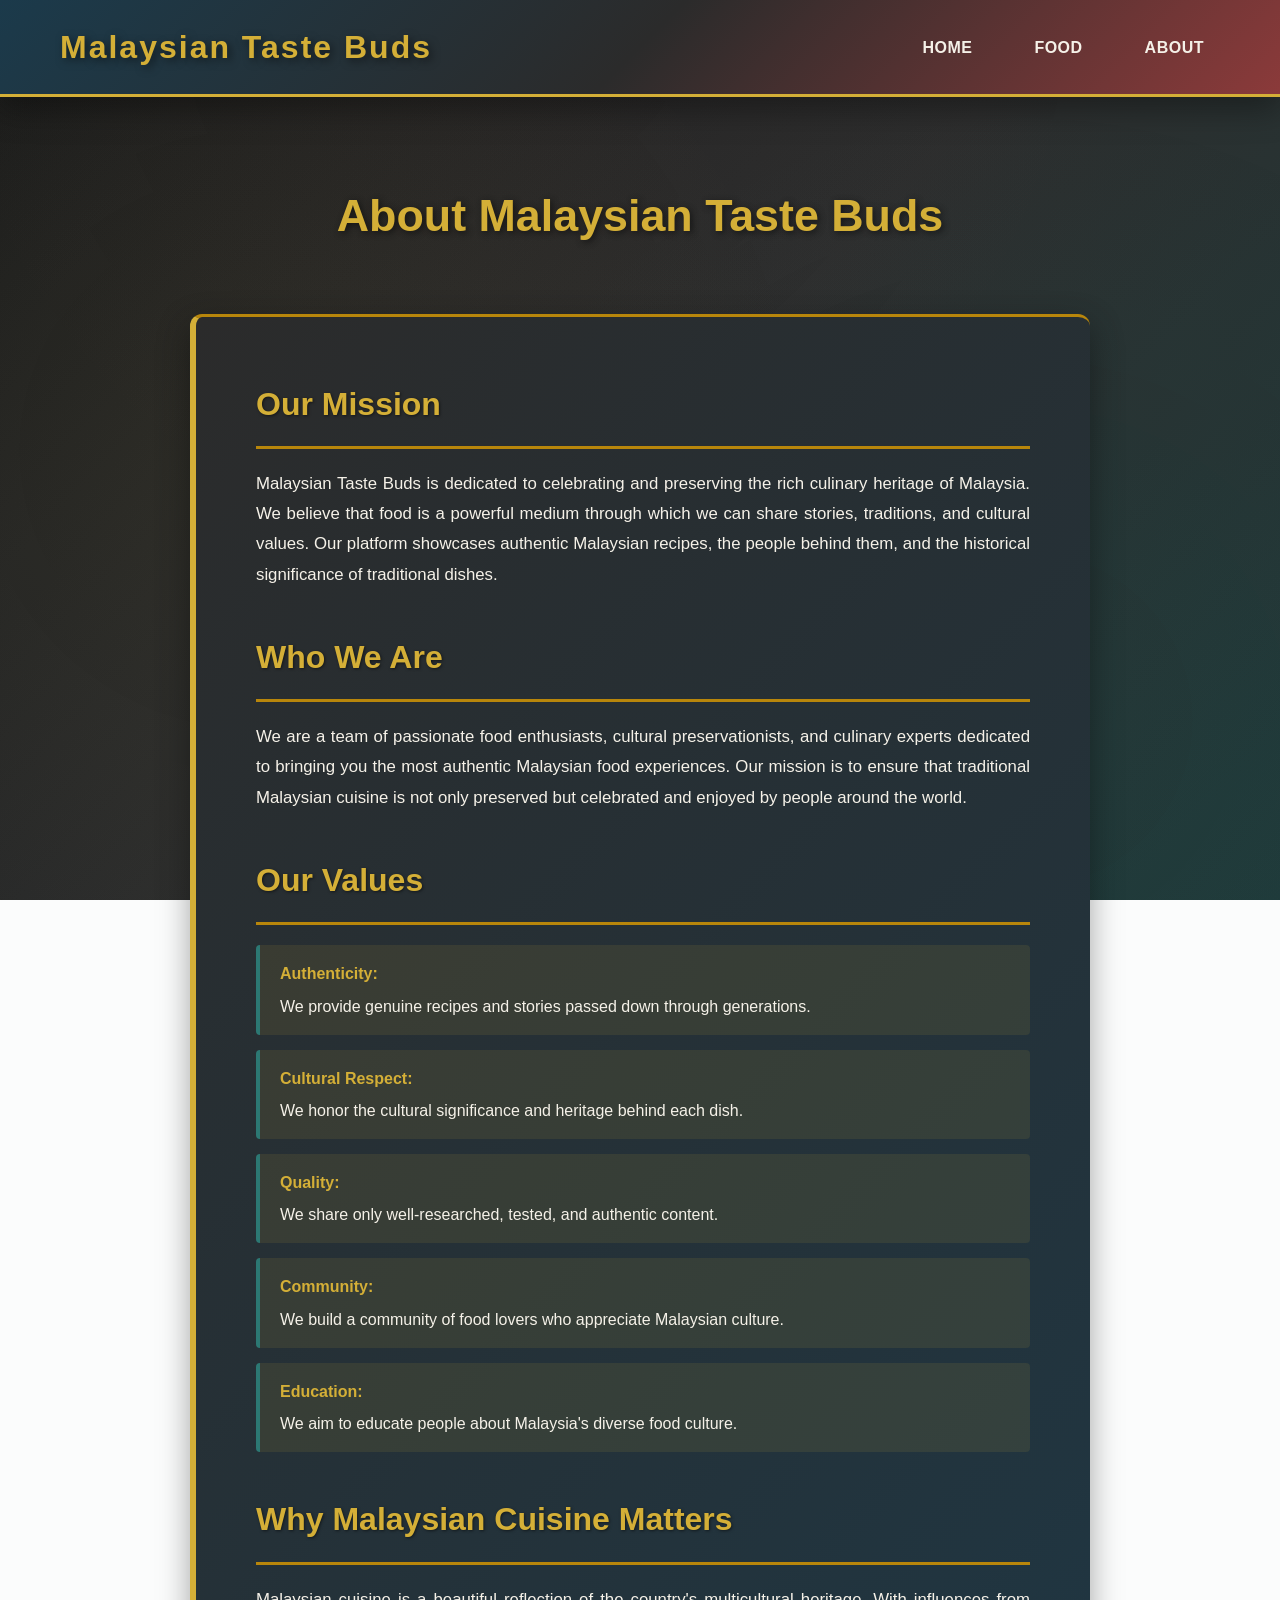
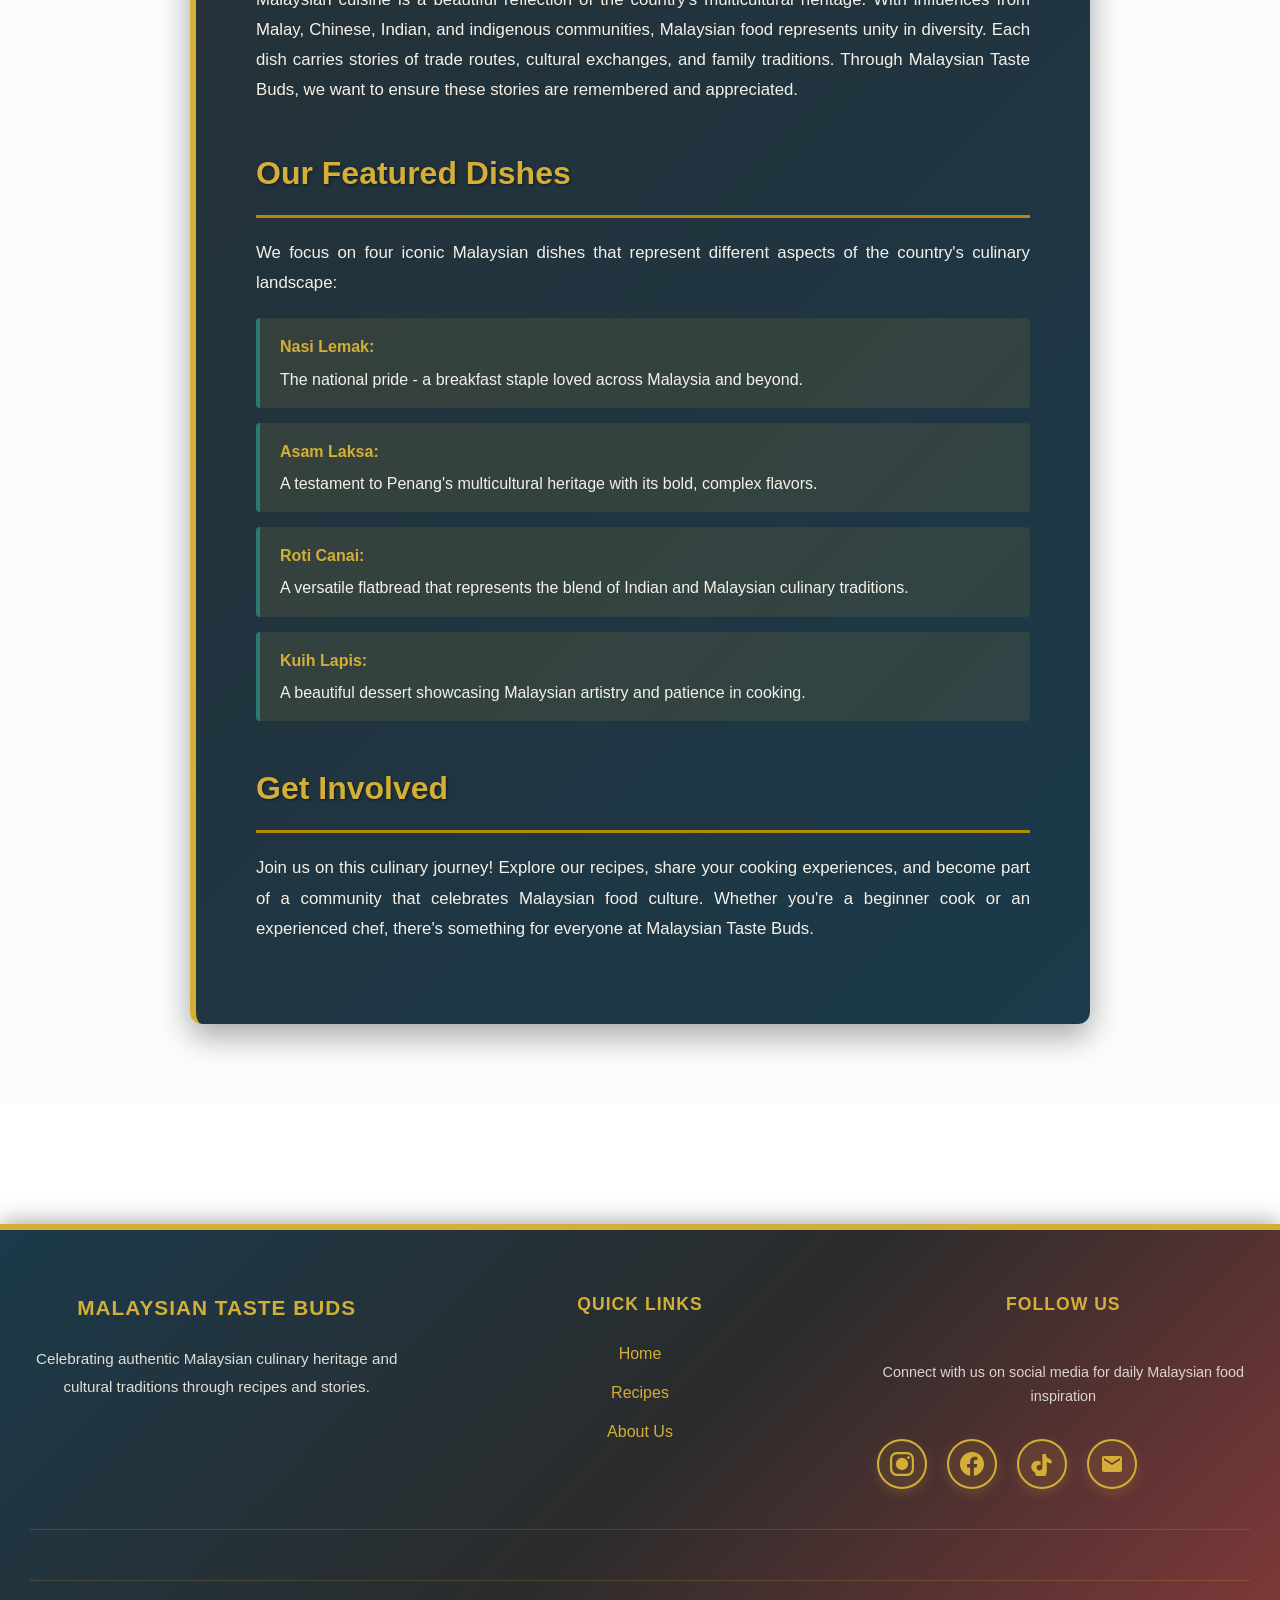
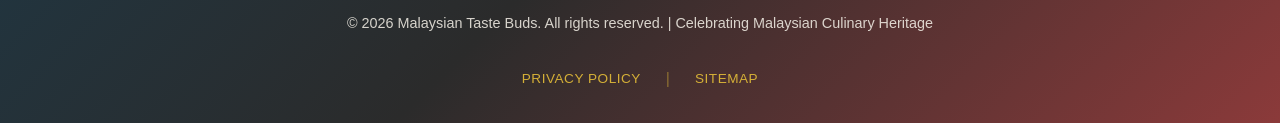
<file: about.html>
<!DOCTYPE html>
<html lang="en">
<head>
    <!-- Google tag (gtag.js) -->
<script async src="https://www.googletagmanager.com/gtag/js?id=G-312FMRVW9B"></script>
<script>
  window.dataLayer = window.dataLayer || [];
  function gtag(){dataLayer.push(arguments);}
  gtag('js', new Date());

  gtag('config', 'G-312FMRVW9B');
</script>
    <meta charset="UTF-8">
    <meta name="viewport" content="width=device-width, initial-scale=1.0">
    <meta name="description" content="About Malaysian Taste Buds - Learn about our mission to celebrate and share authentic Malaysian cuisine, culture, and culinary heritage.">
    <meta name="keywords" content="about Malaysian Taste Buds, Malaysian cuisine, food culture, culinary heritage, authentic recipes, Malaysian food blog">
    <meta name="author" content="Malaysian Taste Buds">
    <meta property="og:title" content="About Malaysian Taste Buds">
    <meta property="og:description" content="Celebrating Malaysian Culinary Heritage and Food Culture">
    <title>About Us - Malaysian Taste Buds</title>
    <link rel="stylesheet" href="styles.css">
</head>
<body>
    <header class="header">
        <div class="container">
            <div class="logo">
                <h1>Malaysian Taste Buds</h1>
            </div>
            <nav class="navbar">
                <ul>
                    <li><a href="home.html">Home</a></li>
                    <li><a href="food.html">Food</a></li>
                    <li><a href="about.html">About</a></li>
                </ul>
            </nav>
        </div>
    </header>

    <main class="about-section">
        <div class="container">
            <h1>About Malaysian Taste Buds</h1>
            
            <section class="about-content">
                <article class="about-text">
                    <h2>Our Mission</h2>
                    <p>Malaysian Taste Buds is dedicated to celebrating and preserving the rich culinary heritage of Malaysia. We believe that food is a powerful medium through which we can share stories, traditions, and cultural values. Our platform showcases authentic Malaysian recipes, the people behind them, and the historical significance of traditional dishes.</p>

                    <h2>Who We Are</h2>
                    <p>We are a team of passionate food enthusiasts, cultural preservationists, and culinary experts dedicated to bringing you the most authentic Malaysian food experiences. Our mission is to ensure that traditional Malaysian cuisine is not only preserved but celebrated and enjoyed by people around the world.</p>

                    <h2>Our Values</h2>
                    <ul class="values-list">
                        <li><strong>Authenticity:</strong> We provide genuine recipes and stories passed down through generations.</li>
                        <li><strong>Cultural Respect:</strong> We honor the cultural significance and heritage behind each dish.</li>
                        <li><strong>Quality:</strong> We share only well-researched, tested, and authentic content.</li>
                        <li><strong>Community:</strong> We build a community of food lovers who appreciate Malaysian culture.</li>
                        <li><strong>Education:</strong> We aim to educate people about Malaysia's diverse food culture.</li>
                    </ul>

                    <h2>Why Malaysian Cuisine Matters</h2>
                    <p>Malaysian cuisine is a beautiful reflection of the country's multicultural heritage. With influences from Malay, Chinese, Indian, and indigenous communities, Malaysian food represents unity in diversity. Each dish carries stories of trade routes, cultural exchanges, and family traditions. Through Malaysian Taste Buds, we want to ensure these stories are remembered and appreciated.</p>

                    <h2>Our Featured Dishes</h2>
                    <p>We focus on four iconic Malaysian dishes that represent different aspects of the country's culinary landscape:</p>
                    <ul class="featured-dishes-list">
                        <li><strong>Nasi Lemak:</strong> The national pride - a breakfast staple loved across Malaysia and beyond.</li>
                        <li><strong>Asam Laksa:</strong> A testament to Penang's multicultural heritage with its bold, complex flavors.</li>
                        <li><strong>Roti Canai:</strong> A versatile flatbread that represents the blend of Indian and Malaysian culinary traditions.</li>
                        <li><strong>Kuih Lapis:</strong> A beautiful dessert showcasing Malaysian artistry and patience in cooking.</li>
                    </ul>

                    <h2>Get Involved</h2>
                    <p>Join us on this culinary journey! Explore our recipes, share your cooking experiences, and become part of a community that celebrates Malaysian food culture. Whether you're a beginner cook or an experienced chef, there's something for everyone at Malaysian Taste Buds.</p>
                </article>
            </section>
        </div>
    </main>

    <!-- Footer with Social Media Icons -->
    <footer class="footer" role="contentinfo">
        <div class="footer-container">
            <!-- Footer Top Section -->
            <div class="footer-content">
                <!-- Brand Section -->
                <div class="footer-section footer-brand">
                    <h3>Malaysian Taste Buds</h3>
                    <p>Celebrating authentic Malaysian culinary heritage and cultural traditions through recipes and stories.</p>
                </div>

                <!-- Quick Links Section -->
                <div class="footer-section footer-links">
                    <h4>Quick Links</h4>
                    <ul>
                        <li><a href="home.html" title="Go to Home page">Home</a></li>
                        <li><a href="food.html" title="View our Recipes">Recipes</a></li>
                        <li><a href="about.html" title="Learn about us">About Us</a></li>
                    </ul>
                </div>

                <!-- Social Media Section -->
                <div class="footer-section footer-social">
                    <h4>Follow Us</h4>
                    <p class="social-intro">Connect with us on social media for daily Malaysian food inspiration</p>
                    <div class="social-icons" role="list">
                        <!-- Instagram -->
                        <a 
                            href="https://www.instagram.com/malaysiatastebuds" 
                            target="_blank" 
                            rel="noopener noreferrer"
                            class="social-icon instagram-icon"
                            title="Visit our Instagram page"
                            aria-label="Follow us on Instagram"
                            role="listitem">
                            <svg viewBox="0 0 24 24" fill="currentColor" class="social-icon-svg">
                                <path d="M12 2.163c3.204 0 3.584.012 4.85.07 3.252.148 4.771 1.691 4.919 4.919.058 1.265.069 1.645.069 4.849 0 3.205-.012 3.584-.069 4.849-.149 3.225-1.664 4.771-4.919 4.919-1.266.057-1.645.069-4.849.069-3.204 0-3.584-.012-4.849-.069-3.259-.149-4.771-1.699-4.919-4.92-.058-1.265-.07-1.644-.07-4.849 0-3.204.013-3.583.07-4.849.149-3.227 1.664-4.771 4.919-4.919 1.266-.057 1.645-.069 4.849-.069zm0-2.163c-3.259 0-3.667.014-4.947.072-4.358.2-6.78 2.618-6.98 6.98-.059 1.281-.073 1.689-.073 4.948 0 3.259.014 3.668.072 4.948.2 4.358 2.618 6.78 6.98 6.98 1.281.058 1.689.072 4.948.072 3.259 0 3.668-.014 4.948-.072 4.354-.2 6.782-2.618 6.979-6.98.059-1.28.073-1.689.073-4.948 0-3.259-.014-3.667-.072-4.947-.196-4.354-2.617-6.78-6.979-6.98-1.281-.059-1.69-.073-4.949-.073zM5.838 12a6.162 6.162 0 1 1 12.324 0 6.162 6.162 0 0 1-12.324 0zM12 16a4 4 0 1 1 0-8 4 4 0 0 1 0 8zm4.965-10.322a1.44 1.44 0 1 1 2.881.001 1.44 1.44 0 0 1-2.881-.001z"/>
                            </svg>
                            <span class="social-tooltip">Instagram</span>
                        </a>

                        <!-- Facebook -->
                        <a 
                            href="https://www.facebook.com/malaysiatastebuds" 
                            target="_blank" 
                            rel="noopener noreferrer"
                            class="social-icon facebook-icon"
                            title="Visit our Facebook page"
                            aria-label="Follow us on Facebook"
                            role="listitem">
                            <svg viewBox="0 0 24 24" fill="currentColor" class="social-icon-svg">
                                <path d="M24 12.073c0-6.627-5.373-12-12-12s-12 5.373-12 12c0 5.99 4.388 10.954 10.125 11.854v-8.385H7.078v-3.47h3.047V9.43c0-3.007 1.792-4.669 4.533-4.669 1.312 0 2.686.235 2.686.235v2.953H15.83c-1.491 0-1.956.925-1.956 1.874v2.25h3.328l-.532 3.47h-2.796v8.385C19.612 23.027 24 18.062 24 12.073z"/>
                            </svg>
                            <span class="social-tooltip">Facebook</span>
                        </a>

                        <!-- TikTok -->
                        <a 
                            href="https://www.tiktok.com/@malaysiatastebuds" 
                            target="_blank" 
                            rel="noopener noreferrer"
                            class="social-icon tiktok-icon"
                            title="Visit our TikTok page"
                            aria-label="Follow us on TikTok"
                            role="listitem">
                            <svg viewBox="0 0 24 24" fill="currentColor" class="social-icon-svg">
                                <path d="M19.59 6.69a4.83 4.83 0 0 1-3.77-4.25V2h-3.45v13.67a2.89 2.89 0 0 1-5.1 1.75 2.9 2.9 0 0 1 2.52-4.75 2.88 2.88 0 0 1 .88.13V9.4a5.88 5.88 0 0 0-1-.08A5.9 5.9 0 0 0 5 20.5a5.9 5.9 0 0 0 5.6 5.5 5.9 5.9 0 0 0 5.77-4.3 5.86 5.86 0 0 0 .43-2.1V9.75a7.73 7.73 0 0 0 4.85 1.75v-3.26a4.85 4.85 0 0 1-.88-.07z"/>
                            </svg>
                            <span class="social-tooltip">TikTok</span>
                        </a>

                        <!-- Email Contact -->
                        <a 
                            href="mailto:info@malaysiatastebuds.com"
                            class="social-icon email-icon"
                            title="Email us"
                            aria-label="Send us an email"
                            role="listitem">
                            <svg viewBox="0 0 24 24" fill="currentColor" class="social-icon-svg">
                                <path d="M20 4H4c-1.1 0-1.99.9-1.99 2L2 18c0 1.1.9 2 2 2h16c1.1 0 2-.9 2-2V6c0-1.1-.9-2-2-2zm0 4l-8 5-8-5V6l8 5 8-5v2z"/>
                            </svg>
                            <span class="social-tooltip">Email</span>
                        </a>
                    </div>
                </div>
            </div>

            <!-- Footer Bottom Section -->
            <div class="footer-bottom">
                <div class="footer-bottom-content">
                    <p>&copy; 2026 Malaysian Taste Buds. All rights reserved. | Celebrating Malaysian Culinary Heritage</p>
                    <div class="footer-bottom-links">
                        <a href="privacy.html" title="Read our Privacy Policy">Privacy Policy</a>
                        <span class="divider">|</span>
                        <a href="sitemap.xml" title="View our Sitemap">Sitemap</a>
                    </div>
                </div>
            </div>
        </div>
    </footer>
</body>

</html>
</file>
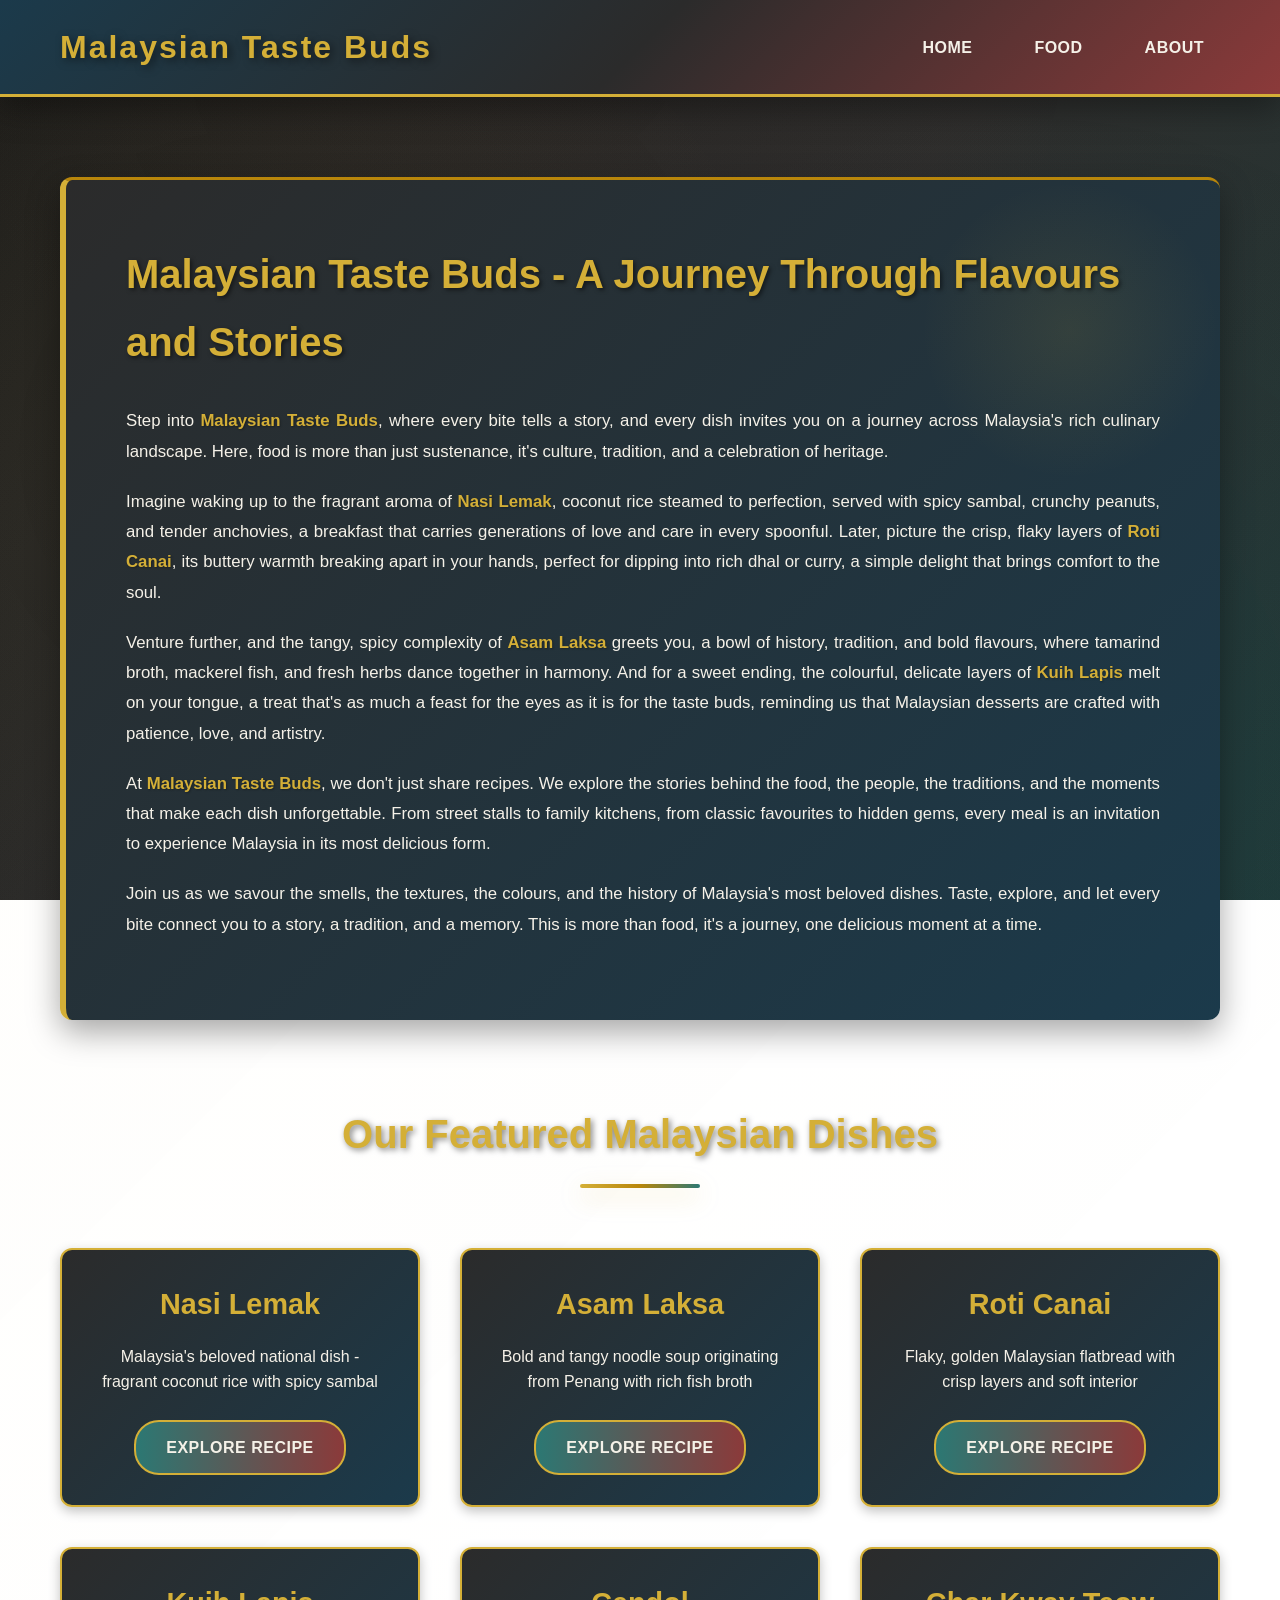
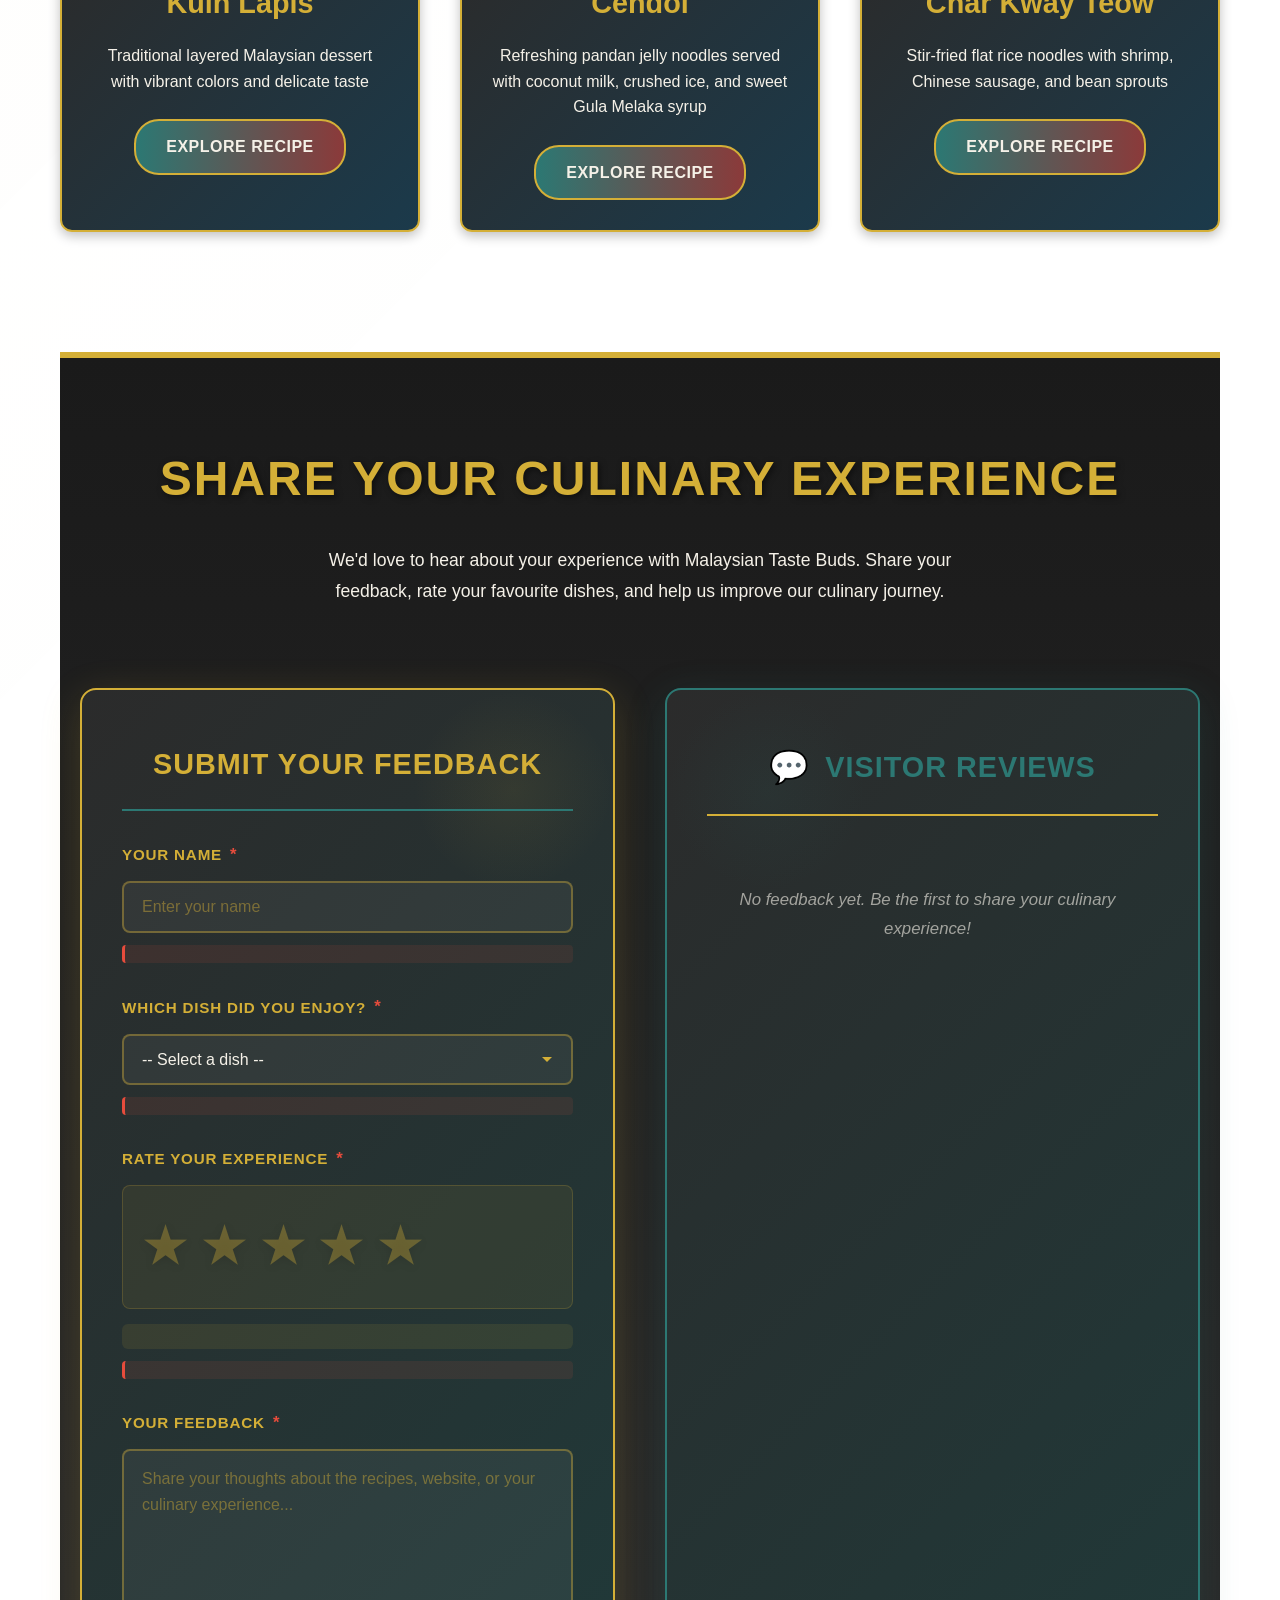
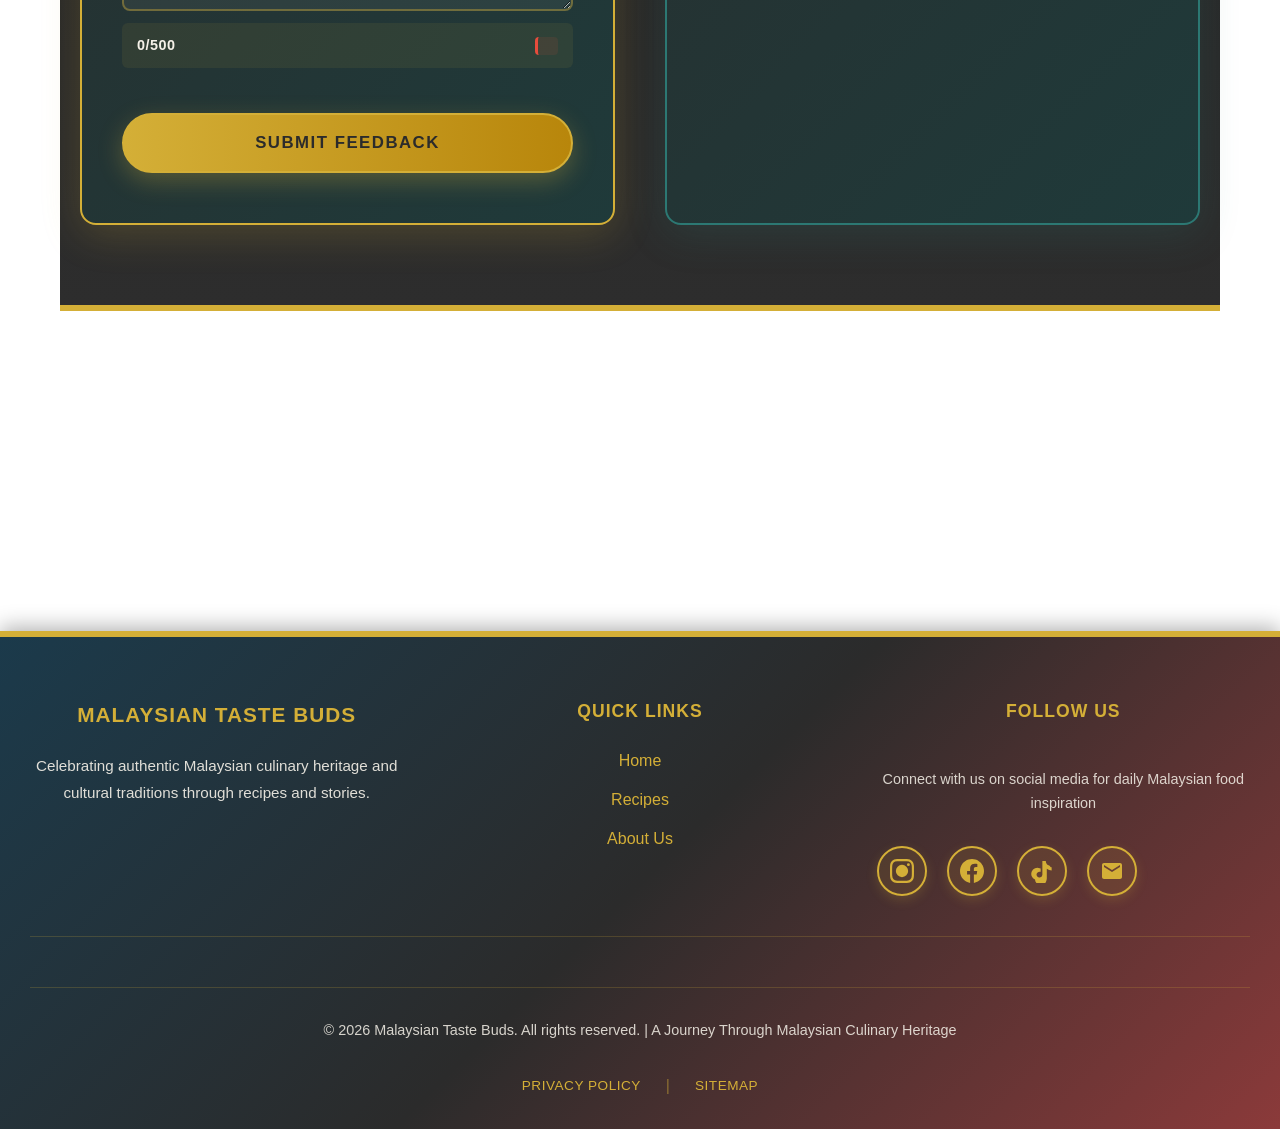
<file: home.html>
<!DOCTYPE html>
<html lang="en">
<head>
    <!-- Google tag (gtag.js) -->
<script async src="https://www.googletagmanager.com/gtag/js?id=G-312FMRVW9B"></script>
<script>
  window.dataLayer = window.dataLayer || [];
  function gtag(){dataLayer.push(arguments);}
  gtag('js', new Date());

  gtag('config', 'G-312FMRVW9B');
</script>
    <meta charset="UTF-8">
    <meta name="viewport" content="width=device-width, initial-scale=1.0">
    
    <!-- SEO Meta Tags -->
    <meta name="description" content="Malaysian Taste Buds - A Journey Through Flavours and Stories. Explore authentic Malaysian dishes, recipes, and cultural heritage with visitor feedback and reviews.">
    <meta name="keywords" content="Malaysian Taste Buds, Malaysian cuisine, authentic recipes, Nasi Lemak, Asam Laksa, Roti Canai, Kuih Lapis, Char Kway Teow, Malaysian culture, food stories, traditional Malaysian dishes, Malaysian heritage, culinary journey, food reviews, visitor feedback">
    <meta name="author" content="Malaysian Taste Buds">
    <meta name="robots" content="index, follow">
    
    <!-- Open Graph Meta Tags -->
    <meta property="og:title" content="Malaysian Taste Buds - A Journey Through Flavours and Stories">
    <meta property="og:description" content="Step into a world where every bite tells a story. Explore authentic Malaysian recipes and share your culinary feedback.">
    <meta property="og:type" content="website">
    
    <!-- Schema.org Structured Data -->
    <script type="application/ld+json">
    {
        "@context": "https://schema.org",
        "@type": "WebPage",
        "name": "Malaysian Taste Buds - Home",
        "description": "A journey through Malaysian culinary heritage with authentic recipes and visitor reviews",
        "url": "https://yourdomain.com/home.html",
        "author": {
            "@type": "Organization",
            "name": "Malaysian Taste Buds"
        }
    }
    </script>
    
    <title>Home - Malaysian Taste Buds | Authentic Malaysian Recipes & Reviews</title>
    <link rel="stylesheet" href="styles.css">
    
    <!-- Google Analytics -->
    <script async src="https://www.googletagmanager.com/gtag/js?id=G-XXXXXXXXXX"></script>
    <script>
        window.dataLayer = window.dataLayer || [];
        function gtag(){dataLayer.push(arguments);}
        gtag('js', new Date());
        gtag('config', 'G-XXXXXXXXXX', {
            'page_path': window.location.pathname,
            'page_title': document.title
        });
    </script>
</head>

<body>
    <!-- Header Navigation -->
    <header class="header" role="banner">
        <div class="container">
            <div class="logo">
                <h1>Malaysian Taste Buds</h1>
            </div>
            <nav class="navbar" role="navigation" aria-label="Main Navigation">
                <ul>
                    <li><a href="home.html" aria-current="page">Home</a></li>
                    <li><a href="food.html">Food</a></li>
                    <li><a href="about.html">About</a></li>
                </ul>
            </nav>
        </div>
    </header>

    <!-- Main Content -->
    <main class="home-section" role="main">
        <div class="container">
            <!-- Welcome Section -->
            <section class="welcome-section" aria-labelledby="welcome-heading">
                <h2 id="welcome-heading">Malaysian Taste Buds - A Journey Through Flavours and Stories</h2>
                <article class="intro-content">
                    <p>Step into <strong>Malaysian Taste Buds</strong>, where every bite tells a story, and every dish invites you on a journey across Malaysia's rich culinary landscape. Here, food is more than just sustenance, it's culture, tradition, and a celebration of heritage.</p>

                    <p>Imagine waking up to the fragrant aroma of <strong>Nasi Lemak</strong>, coconut rice steamed to perfection, served with spicy sambal, crunchy peanuts, and tender anchovies, a breakfast that carries generations of love and care in every spoonful. Later, picture the crisp, flaky layers of <strong>Roti Canai</strong>, its buttery warmth breaking apart in your hands, perfect for dipping into rich dhal or curry, a simple delight that brings comfort to the soul.</p>

                    <p>Venture further, and the tangy, spicy complexity of <strong>Asam Laksa</strong> greets you, a bowl of history, tradition, and bold flavours, where tamarind broth, mackerel fish, and fresh herbs dance together in harmony. And for a sweet ending, the colourful, delicate layers of <strong>Kuih Lapis</strong> melt on your tongue, a treat that's as much a feast for the eyes as it is for the taste buds, reminding us that Malaysian desserts are crafted with patience, love, and artistry.</p>

                    <p>At <strong>Malaysian Taste Buds</strong>, we don't just share recipes. We explore the stories behind the food, the people, the traditions, and the moments that make each dish unforgettable. From street stalls to family kitchens, from classic favourites to hidden gems, every meal is an invitation to experience Malaysia in its most delicious form.</p>

                    <p>Join us as we savour the smells, the textures, the colours, and the history of Malaysia's most beloved dishes. Taste, explore, and let every bite connect you to a story, a tradition, and a memory. This is more than food, it's a journey, one delicious moment at a time.</p>
                </article>
            </section>

            <section class="featured-dishes" aria-labelledby="featured-heading">
    <h2 id="featured-heading">Our Featured Malaysian Dishes</h2>
    <div class="dish-cards">
        <article class="dish-card">
            <h3>Nasi Lemak</h3>
            <p>Malaysia's beloved national dish - fragrant coconut rice with spicy sambal</p>
            <a href="food.html#nasi-lemak" class="card-link">Explore Recipe</a>
        </article>
        <article class="dish-card">
            <h3>Asam Laksa</h3>
            <p>Bold and tangy noodle soup originating from Penang with rich fish broth</p>
            <a href="food.html#asam-laksa" class="card-link">Explore Recipe</a>
        </article>
        <article class="dish-card">
            <h3>Roti Canai</h3>
            <p>Flaky, golden Malaysian flatbread with crisp layers and soft interior</p>
            <a href="food.html#roti-canai" class="card-link">Explore Recipe</a>
        </article>
        <article class="dish-card">
            <h3>Kuih Lapis</h3>
            <p>Traditional layered Malaysian dessert with vibrant colors and delicate taste</p>
            <a href="food.html#kuih-lapis" class="card-link">Explore Recipe</a>
        </article>
        <article class="dish-card">
            <h3>Cendol</h3>
            <p>Refreshing pandan jelly noodles served with coconut milk, crushed ice, and sweet Gula Melaka syrup</p>
            <a href="food.html#cendol" class="card-link">Explore Recipe</a>
        </article>
        <article class="dish-card">
            <h3>Char Kway Teow</h3>
            <p>Stir-fried flat rice noodles with shrimp, Chinese sausage, and bean sprouts</p>
            <a href="food.html#char-kway-teow" class="card-link">Explore Recipe</a>
        </article>
    </div>
</section>

            <!-- Feedback Section -->
            <section class="feedback-section" aria-labelledby="feedback-heading">
                <!-- Section Header -->
                <div class="feedback-section-header">
                    <h2 id="feedback-heading">Share Your Culinary Experience</h2>
                    <p class="feedback-intro">We'd love to hear about your experience with Malaysian Taste Buds. Share your feedback, rate your favourite dishes, and help us improve our culinary journey.</p>
                </div>

                <!-- Two Column Layout: Form and Reviews -->
                <div class="feedback-wrapper">
                    <!-- Left Column: Feedback Form -->
                    <div class="feedback-form-column">
                        <div class="feedback-form-box">
                            <h3 class="form-box-title">Submit Your Feedback</h3>
                            
                            <form id="feedbackForm" class="feedback-form" method="POST" action="#" novalidate>
                                <!-- Name Input -->
                                <div class="form-group">
                                    <label for="visitorName">Your Name <span class="required">*</span></label>
                                    <input 
                                        type="text" 
                                        id="visitorName" 
                                        name="visitorName" 
                                        class="form-input" 
                                        placeholder="Enter your name"
                                        required 
                                        minlength="2"
                                        maxlength="50"
                                        aria-required="true"
                                        aria-describedby="nameError">
                                    <span class="error-message" id="nameError"></span>
                                </div>

                                <!-- Dish Selection -->
                                <div class="form-group">
                                    <label for="dishName">Which Dish Did You Enjoy? <span class="required">*</span></label>
                                    <select 
                                        id="dishName" 
                                        name="dishName" 
                                        class="form-select" 
                                        required 
                                        aria-required="true"
                                        aria-describedby="dishError">
                                        <option value="">-- Select a dish --</option>
                                        <option value="Nasi Lemak">Nasi Lemak</option>
                                        <option value="Asam Laksa">Asam Laksa</option>
                                        <option value="Roti Canai">Roti Canai</option>
                                        <option value="Kuih Lapis">Kuih Lapis</option>
                                        <option value="Kuih Lapis">Cendol</option>
                                        <option value="Char Kway Teow">Char Kway Teow</option>
                                        <option value="Other">Other</option>
                                    </select>
                                    <span class="error-message" id="dishError"></span>
                                </div>

                                <!-- Star Rating -->
                                <div class="form-group">
                                    <label for="ratingContainer">Rate Your Experience <span class="required">*</span></label>
                                    <div class="star-rating-wrapper">
                                        <div class="star-rating" id="ratingContainer" role="group" aria-labelledby="ratingLabel" aria-required="true">
                                            <span id="ratingLabel" class="sr-only">Rate your experience from 1 to 5 stars</span>
                                            <input type="radio" id="star5" name="rating" value="5" aria-label="5 stars">
                                            <label for="star5" class="star" data-value="5" title="5 stars - Excellent">★</label>
                                            
                                            <input type="radio" id="star4" name="rating" value="4" aria-label="4 stars">
                                            <label for="star4" class="star" data-value="4" title="4 stars - Very Good">★</label>
                                            
                                            <input type="radio" id="star3" name="rating" value="3" aria-label="3 stars">
                                            <label for="star3" class="star" data-value="3" title="3 stars - Good">★</label>
                                            
                                            <input type="radio" id="star2" name="rating" value="2" aria-label="2 stars">
                                            <label for="star2" class="star" data-value="2" title="2 stars - Fair">★</label>
                                            
                                            <input type="radio" id="star1" name="rating" value="1" aria-label="1 star">
                                            <label for="star1" class="star" data-value="1" title="1 star - Poor">★</label>
                                        </div>
                                        <span class="rating-display" id="ratingDisplay"></span>
                                    </div>
                                    <span class="error-message" id="ratingError"></span>
                                </div>

                                <!-- Feedback Message -->
                                <div class="form-group">
                                    <label for="feedbackMessage">Your Feedback <span class="required">*</span></label>
                                    <textarea 
                                        id="feedbackMessage" 
                                        name="feedbackMessage" 
                                        class="form-textarea" 
                                        placeholder="Share your thoughts about the recipes, website, or your culinary experience..."
                                        required 
                                        minlength="10"
                                        maxlength="500"
                                        rows="5"
                                        aria-required="true"
                                        aria-describedby="feedbackError feedbackCount"></textarea>
                                    <div class="textarea-info">
                                        <span id="feedbackCount" class="char-count">0/500</span>
                                        <span class="error-message" id="feedbackError"></span>
                                    </div>
                                </div>

                                <!-- Submit Button -->
                                <button type="submit" class="feedback-submit-btn" aria-label="Submit your feedback">Submit Feedback</button>
                            </form>
                        </div>
                    </div>

                    <!-- Right Column: Feedback Reviews -->
                    <div class="feedback-reviews-column">
                        <div class="feedback-display-box">
                            <h3 class="reviews-box-title">
                                <span class="reviews-icon">💬</span>
                                Visitor Reviews
                            </h3>
                            
                            <div id="feedbackList" class="feedback-list" role="region" aria-labelledby="reviews-box-title" aria-live="polite" aria-atomic="false">
                                <p class="no-feedback-message">No feedback yet. Be the first to share your culinary experience!</p>
                            </div>
                        </div>
                    </div>
                </div>
            </section>
        </div>
    </main>

    <!-- Footer with Social Media Icons -->
    <footer class="footer" role="contentinfo">
        <div class="footer-container">
            <!-- Footer Top Section -->
            <div class="footer-content">
                <!-- Brand Section -->
                <div class="footer-section footer-brand">
                    <h3>Malaysian Taste Buds</h3>
                    <p>Celebrating authentic Malaysian culinary heritage and cultural traditions through recipes and stories.</p>
                </div>

                <!-- Quick Links Section -->
                <div class="footer-section footer-links">
                    <h4>Quick Links</h4>
                    <ul>
                        <li><a href="home.html" title="Go to Home page">Home</a></li>
                        <li><a href="food.html" title="View our Recipes">Recipes</a></li>
                        <li><a href="about.html" title="Learn about us">About Us</a></li>
                    </ul>
                </div>

                <!-- Social Media Section -->
                <div class="footer-section footer-social">
                    <h4>Follow Us</h4>
                    <p class="social-intro">Connect with us on social media for daily Malaysian food inspiration</p>
                    <div class="social-icons" role="list">
                        <!-- Instagram -->
                        <a 
                            href="https://www.instagram.com/malaysiatastebuds" 
                            target="_blank" 
                            rel="noopener noreferrer"
                            class="social-icon instagram-icon"
                            title="Visit our Instagram page"
                            aria-label="Follow us on Instagram"
                            role="listitem">
                            <svg viewBox="0 0 24 24" fill="currentColor" class="social-icon-svg">
                                <path d="M12 2.163c3.204 0 3.584.012 4.85.07 3.252.148 4.771 1.691 4.919 4.919.058 1.265.069 1.645.069 4.849 0 3.205-.012 3.584-.069 4.849-.149 3.225-1.664 4.771-4.919 4.919-1.266.057-1.645.069-4.849.069-3.204 0-3.584-.012-4.849-.069-3.259-.149-4.771-1.699-4.919-4.92-.058-1.265-.07-1.644-.07-4.849 0-3.204.013-3.583.07-4.849.149-3.227 1.664-4.771 4.919-4.919 1.266-.057 1.645-.069 4.849-.069zm0-2.163c-3.259 0-3.667.014-4.947.072-4.358.2-6.78 2.618-6.98 6.98-.059 1.281-.073 1.689-.073 4.948 0 3.259.014 3.668.072 4.948.2 4.358 2.618 6.78 6.98 6.98 1.281.058 1.689.072 4.948.072 3.259 0 3.668-.014 4.948-.072 4.354-.2 6.782-2.618 6.979-6.98.059-1.28.073-1.689.073-4.948 0-3.259-.014-3.667-.072-4.947-.196-4.354-2.617-6.78-6.979-6.98-1.281-.059-1.69-.073-4.949-.073zM5.838 12a6.162 6.162 0 1 1 12.324 0 6.162 6.162 0 0 1-12.324 0zM12 16a4 4 0 1 1 0-8 4 4 0 0 1 0 8zm4.965-10.322a1.44 1.44 0 1 1 2.881.001 1.44 1.44 0 0 1-2.881-.001z"/>
                            </svg>
                            <span class="social-tooltip">Instagram</span>
                        </a>

                        <!-- Facebook -->
                        <a 
                            href="https://www.facebook.com/malaysiatastebuds" 
                            target="_blank" 
                            rel="noopener noreferrer"
                            class="social-icon facebook-icon"
                            title="Visit our Facebook page"
                            aria-label="Follow us on Facebook"
                            role="listitem">
                            <svg viewBox="0 0 24 24" fill="currentColor" class="social-icon-svg">
                                <path d="M24 12.073c0-6.627-5.373-12-12-12s-12 5.373-12 12c0 5.99 4.388 10.954 10.125 11.854v-8.385H7.078v-3.47h3.047V9.43c0-3.007 1.792-4.669 4.533-4.669 1.312 0 2.686.235 2.686.235v2.953H15.83c-1.491 0-1.956.925-1.956 1.874v2.25h3.328l-.532 3.47h-2.796v8.385C19.612 23.027 24 18.062 24 12.073z"/>
                            </svg>
                            <span class="social-tooltip">Facebook</span>
                        </a>

                        <!-- TikTok -->
                        <a 
                            href="https://www.tiktok.com/@malaysiatastebuds" 
                            target="_blank" 
                            rel="noopener noreferrer"
                            class="social-icon tiktok-icon"
                            title="Visit our TikTok page"
                            aria-label="Follow us on TikTok"
                            role="listitem">
                            <svg viewBox="0 0 24 24" fill="currentColor" class="social-icon-svg">
                                <path d="M19.59 6.69a4.83 4.83 0 0 1-3.77-4.25V2h-3.45v13.67a2.89 2.89 0 0 1-5.1 1.75 2.9 2.9 0 0 1 2.52-4.75 2.88 2.88 0 0 1 .88.13V9.4a5.88 5.88 0 0 0-1-.08A5.9 5.9 0 0 0 5 20.5a5.9 5.9 0 0 0 5.6 5.5 5.9 5.9 0 0 0 5.77-4.3 5.86 5.86 0 0 0 .43-2.1V9.75a7.73 7.73 0 0 0 4.85 1.75v-3.26a4.85 4.85 0 0 1-.88-.07z"/>
                            </svg>
                            <span class="social-tooltip">TikTok</span>
                        </a>

                        <!-- Email Contact -->
                        <a 
                            href="mailto:info@malaysiatastebuds.com"
                            class="social-icon email-icon"
                            title="Email us"
                            aria-label="Send us an email"
                            role="listitem">
                            <svg viewBox="0 0 24 24" fill="currentColor" class="social-icon-svg">
                                <path d="M20 4H4c-1.1 0-1.99.9-1.99 2L2 18c0 1.1.9 2 2 2h16c1.1 0 2-.9 2-2V6c0-1.1-.9-2-2-2zm0 4l-8 5-8-5V6l8 5 8-5v2z"/>
                            </svg>
                            <span class="social-tooltip">Email</span>
                        </a>
                    </div>
                </div>
            </div>

            <!-- Footer Bottom Section -->
            <div class="footer-bottom">
                <div class="footer-bottom-content">
                    <p>&copy; 2026 Malaysian Taste Buds. All rights reserved. | A Journey Through Malaysian Culinary Heritage</p>
                    <div class="footer-bottom-links">
                        <a href="privacy.html" title="Read our Privacy Policy">Privacy Policy</a>
                        <span class="divider">|</span>
                        <a href="sitemap.xml" title="View our Sitemap">Sitemap</a>
                    </div>
                </div>
            </div>
        </div>
    </footer>

    <!-- Feedback Script -->
    <script>
        // SEO-Optimized Feedback System with Form Validation
        
        // Star Rating Interactive Functionality
        const stars = document.querySelectorAll('.star-rating .star');
        const starInputs = document.querySelectorAll('.star-rating input[type="radio"]');
        const ratingDisplay = document.getElementById('ratingDisplay');
        
        // Interactive star selection
        stars.forEach(star => {
            star.addEventListener('click', function() {
                const value = this.getAttribute('data-value');
                document.getElementById(`star${value}`).checked = true;
                updateStarDisplay(value);
            });
            
            star.addEventListener('mouseover', function() {
                const value = this.getAttribute('data-value');
                highlightStars(value);
            });
        });
        
        document.getElementById('ratingContainer').addEventListener('mouseout', function() {
            const checkedValue = document.querySelector('.star-rating input[type="radio"]:checked');
            if (checkedValue) {
                highlightStars(checkedValue.value);
            } else {
                clearHighlight();
            }
        });
        
        function highlightStars(value) {
            stars.forEach(star => {
                const starValue = star.getAttribute('data-value');
                if (starValue <= value) {
                    star.classList.add('hovered');
                } else {
                    star.classList.remove('hovered');
                }
            });
        }
        
        function clearHighlight() {
            stars.forEach(star => star.classList.remove('hovered'));
        }
        
        function updateStarDisplay(value) {
            const labels = ['Poor', 'Fair', 'Good', 'Very Good', 'Excellent'];
            ratingDisplay.textContent = `${value} stars - ${labels[value - 1]}`;
            ratingDisplay.style.color = getStarColor(value);
        }
        
        function getStarColor(value) {
            const colors = {
                1: '#E74C3C',
                2: '#F39C12',
                3: '#F1C40F',
                4: '#2ECC71',
                5: '#27AE60'
            };
            return colors[value] || '#D4AF37';
        }
        
        // Character Counter for Textarea
        const feedbackMessage = document.getElementById('feedbackMessage');
        const charCount = document.getElementById('feedbackCount');
        
        feedbackMessage.addEventListener('input', function() {
            charCount.textContent = `${this.value.length}/500`;
        });
        
        // Form Validation Function
        function validateForm(formData) {
            const errors = {};
            
            // Validate Name
            if (!formData.visitorName || formData.visitorName.trim().length < 2) {
                errors.visitorName = 'Please enter a name (minimum 2 characters)';
            }
            
            // Validate Dish Selection
            if (!formData.dishName) {
                errors.dishName = 'Please select a dish';
            }
            
            // Validate Rating
            if (!formData.rating) {
                errors.rating = 'Please select a rating';
            }
            
            // Validate Feedback Message
            if (!formData.feedbackMessage || formData.feedbackMessage.trim().length < 10) {
                errors.feedbackMessage = 'Please enter feedback (minimum 10 characters)';
            }
            
            return errors;
        }
        
        // Display Validation Errors
        function displayErrors(errors) {
            // Clear all previous errors
            document.querySelectorAll('.error-message').forEach(el => el.textContent = '');
            
            // Display new errors
            for (const [field, message] of Object.entries(errors)) {
                const errorElement = document.getElementById(`${field}Error`);
                if (errorElement) {
                    errorElement.textContent = message;
                }
            }
        }
        
        // Format Timestamp
        function getFormattedDate() {
            const options = { 
                year: 'numeric', 
                month: 'short', 
                day: 'numeric',
                hour: '2-digit',
                minute: '2-digit'
            };
            return new Date().toLocaleDateString('en-MY', options);
        }
        
        // Create Star Display HTML
        function createStarDisplay(rating) {
            return '★'.repeat(rating) + '☆'.repeat(5 - rating);
        }
        
        // Create Feedback Card HTML
        function createFeedbackCard(feedback, index) {
            const ratingLabels = ['Poor', 'Fair', 'Good', 'Very Good', 'Excellent'];
            const ratingColors = {
                1: '#E74C3C',
                2: '#F39C12',
                3: '#F1C40F',
                4: '#2ECC71',
                5: '#27AE60'
            };
            
            return `
                <article class="feedback-card" data-index="${index}">
                    <div class="feedback-header">
                        <div class="feedback-user-info">
                            <h4 class="feedback-name">${escapeHtml(feedback.visitorName)}</h4>
                            <span class="feedback-dish">${escapeHtml(feedback.dishName)}</span>
                        </div>
                        <time class="feedback-date" datetime="${new Date().toISOString()}">${feedback.date}</time>
                    </div>
                    
                    <div class="feedback-rating">
                        <div class="stars-display" style="color: ${ratingColors[feedback.rating]};">
                            ${createStarDisplay(feedback.rating)}
                        </div>
                        <span class="rating-label">${feedback.rating}/5 - ${ratingLabels[feedback.rating - 1]}</span>
                    </div>
                    
                    <p class="feedback-message">${escapeHtml(feedback.feedbackMessage)}</p>
                </article>
            `;
        }
        
        // Escape HTML for Security
        function escapeHtml(text) {
            const div = document.createElement('div');
            div.textContent = text;
            return div.innerHTML;
        }
        
        // Load Feedback from LocalStorage
        function loadFeedback() {
            const savedFeedback = localStorage.getItem('malaysiaTasteBudsFeedback');
            return savedFeedback ? JSON.parse(savedFeedback) : [];
        }
        
        // Save Feedback to LocalStorage
        function saveFeedback(feedbackArray) {
            localStorage.setItem('malaysiaTasteBudsFeedback', JSON.stringify(feedbackArray));
        }
        
        // Display All Feedback
        function displayAllFeedback() {
            const feedbackList = document.getElementById('feedbackList');
            const allFeedback = loadFeedback();
            
            if (allFeedback.length === 0) {
                feedbackList.innerHTML = '<p class="no-feedback-message">No feedback yet. Be the first to share your culinary experience!</p>';
                return;
            }
            
            feedbackList.innerHTML = allFeedback
                .reverse()
                .map((feedback, index) => createFeedbackCard(feedback, index))
                .join('');
        }
        
        // Form Submission Handler
        document.getElementById('feedbackForm').addEventListener('submit', function(e) {
            e.preventDefault();
            
            // Collect Form Data
            const formData = {
                visitorName: document.getElementById('visitorName').value.trim(),
                dishName: document.getElementById('dishName').value,
                rating: parseInt(document.querySelector('input[name="rating"]:checked')?.value || 0),
                feedbackMessage: document.getElementById('feedbackMessage').value.trim(),
                date: getFormattedDate()
            };
            
            // Validate Form
            const errors = validateForm(formData);
            
            if (Object.keys(errors).length > 0) {
                displayErrors(errors);
                // Scroll to first error
                const firstErrorField = document.getElementById(Object.keys(errors)[0]);
                if (firstErrorField) {
                    firstErrorField.focus();
                    firstErrorField.scrollIntoView({ behavior: 'smooth', block: 'center' });
                }
                return;
            }
            
            // Clear errors if form is valid
            displayErrors({});
            
            // Add feedback to storage
            const allFeedback = loadFeedback();
            allFeedback.push(formData);
            saveFeedback(allFeedback);
            
            // Reset form
            this.reset();
            ratingDisplay.textContent = '';
            clearHighlight();
            charCount.textContent = '0/500';
            
            // Display updated feedback
            displayAllFeedback();
            
            // Scroll to feedback section
            document.querySelector('.feedback-display-box').scrollIntoView({ behavior: 'smooth' });
            
            // Show success message (optional)
            showSuccessMessage();
        });
        
        // Success Message
        function showSuccessMessage() {
            const form = document.getElementById('feedbackForm');
            const successMsg = document.createElement('div');
            successMsg.className = 'success-message';
            successMsg.setAttribute('role', 'alert');
            successMsg.textContent = '✓ Thank you for your feedback! Your review has been posted.';
            form.parentElement.insertBefore(successMsg, form);
            
            setTimeout(() => successMsg.remove(), 4000);
        }
        
        // Initialize - Display existing feedback on page load
        window.addEventListener('DOMContentLoaded', function() {
            displayAllFeedback();
            
            // Track page view for Google Analytics
            if (window.gtag) {
                gtag('event', 'page_view', {
                    'page_path': window.location.pathname,
                    'page_title': document.title
                });
            }
        });
    </script>
</body>

</html>
</file>
<file: styles.css>
* {
    margin: 0;
    padding: 0;
    box-sizing: border-box;
}

:root {
    /* Premium Color Palette - No White */
    --primary-gold: #D4AF37;
    --primary-teal: #2C7873;
    --primary-burgundy: #8B3A3A;
    --primary-charcoal: #2B2B2B;
    --primary-cream: #F5F1E8;
    --primary-dark-blue: #1B3A4B;
    --accent-bronze: #B8860B;
    --accent-emerald: #50C878;
    
    /* Secondary Colors */
    --text-dark: #2C2C2C;
    --text-light: #5A5A5A;
    --text-muted: #8B8B8B;
    --bg-primary: #1A1A1A;
    --bg-secondary: #2D2D2D;
    --border-gold: #D4AF37;
    
    /* Effects */
    --shadow: 0 4px 12px rgba(0, 0, 0, 0.25);
    --shadow-lg: 0 12px 32px rgba(0, 0, 0, 0.35);
    --shadow-gold: 0 8px 24px rgba(212, 175, 55, 0.4);
    
    /* Transitions */
    --transition: all 0.35s cubic-bezier(0.4, 0, 0.2, 1);
}

/* ===== GLOBAL STYLES ===== */

html {
    scroll-behavior: smooth;
}

body {
    font-family: 'Segoe UI', Tahoma, Geneva, Verdana, sans-serif;
    line-height: 1.7;
    color: var(--text-dark);
    background: linear-gradient(135deg, #1A1A1A 0%, #2D2D2D 50%, #1F3A3A 100%);
    background-attachment: fixed;
    min-height: 100vh;
}

body::before {
    content: '';
    position: fixed;
    top: 0;
    left: 0;
    right: 0;
    bottom: 0;
    background-image: 
        radial-gradient(circle at 20% 50%, rgba(212, 175, 55, 0.05) 0%, transparent 50%),
        radial-gradient(circle at 80% 80%, rgba(44, 120, 115, 0.05) 0%, transparent 50%),
        radial-gradient(circle at 40% 0%, rgba(139, 58, 58, 0.03) 0%, transparent 50%);
    pointer-events: none;
    z-index: -1;
}

.container {
    max-width: 1200px;
    margin: 0 auto;
    padding: 0 20px;
}

/* ===== HEADER & NAVIGATION ===== */

header.header {
    background: linear-gradient(135deg, var(--primary-dark-blue) 0%, var(--primary-charcoal) 50%, var(--primary-burgundy) 100%);
    color: var(--primary-cream);
    padding: 20px 0;
    box-shadow: var(--shadow-lg);
    position: sticky;
    top: 0;
    z-index: 100;
    border-bottom: 3px solid var(--primary-gold);
    backdrop-filter: blur(10px);
}

header.header .container {
    display: flex;
    justify-content: space-between;
    align-items: center;
}

.logo h1 {
    font-size: 2em;
    font-weight: 700;
    letter-spacing: 2px;
    color: var(--primary-gold);
    text-shadow: 3px 3px 8px rgba(0, 0, 0, 0.5);
    margin: 0;
}

.navbar ul {
    display: flex;
    list-style: none;
    gap: 30px;
}

.navbar a {
    color: var(--primary-cream);
    text-decoration: none;
    font-weight: 600;
    font-size: 1em;
    padding: 8px 16px;
    border-radius: 4px;
    transition: var(--transition);
    display: inline-block;
    position: relative;
    text-transform: uppercase;
    letter-spacing: 0.5px;
}

.navbar a::before {
    content: '';
    position: absolute;
    bottom: 0;
    left: 0;
    width: 0;
    height: 2px;
    background: linear-gradient(90deg, var(--primary-gold), var(--accent-bronze));
    transition: var(--transition);
}

.navbar a:hover {
    color: var(--primary-gold);
}

.navbar a:hover::before {
    width: 100%;
}

/* ===== INTRO SECTION (Index Page) ===== */

.intro-section {
    background: linear-gradient(180deg, #2D2D2D 0%, #1A1A1A 50%, #1F3A3A 100%);
    background-image: 
        url('data:image/svg+xml,<svg xmlns="http://www.w3.org/2000/svg" viewBox="0 0 100 100"><path fill="rgba(212,175,55,0.03)" d="M0 0h100v100H0z" stroke="rgba(212,175,55,0.05)" stroke-width="0.5"/></svg>');
    background-size: 50px 50px;
    padding: 80px 20px;
    text-align: center;
    min-height: 100vh;
    display: flex;
    flex-direction: column;
    justify-content: center;
}

.intro-container {
    max-width: 1200px;
    margin: 0 auto;
}

.intro-text h1 {
    font-size: 3.5em;
    color: var(--primary-gold);
    margin-bottom: 20px;
    font-weight: 700;
    letter-spacing: 2px;
    text-shadow: 2px 2px 8px rgba(0, 0, 0, 0.5);
}

.intro-text p {
    font-size: 1.3em;
    color: var(--primary-cream);
    margin-bottom: 40px;
    font-style: italic;
    font-weight: 300;
}

.intro-images {
    display: grid;
    grid-template-columns: repeat(auto-fit, minmax(250px, 1fr));
    gap: 30px;
    margin: 60px 0;
}

.intro-images figure {
    background: linear-gradient(135deg, var(--primary-charcoal) 0%, var(--primary-dark-blue) 100%);
    border-radius: 12px;
    overflow: hidden;
    box-shadow: var(--shadow-lg);
    transition: var(--transition);
    border: 2px solid var(--primary-gold);
}

.intro-images figure:hover {
    transform: translateY(-10px);
    box-shadow: var(--shadow-gold);
    border-color: var(--accent-bronze);
}

.intro-images img {
    width: 100%;
    height: 250px;
    object-fit: cover;
    display: block;
    transition: var(--transition);
}

.intro-images figure:hover img {
    transform: scale(1.05);
    filter: brightness(0.9);
}

.intro-images figcaption {
    padding: 20px;
    background: linear-gradient(90deg, var(--primary-burgundy), var(--primary-teal));
    color: var(--primary-gold);
    font-weight: 600;
    font-size: 1.1em;
    text-transform: uppercase;
    letter-spacing: 1px;
}

.intro-footer {
    padding: 40px 0;
}

.cta-button {
    display: inline-block;
    background: linear-gradient(90deg, var(--primary-gold), var(--accent-bronze));
    color: var(--primary-charcoal);
    padding: 16px 40px;
    text-decoration: none;
    border-radius: 50px;
    font-weight: 700;
    font-size: 1.1em;
    transition: var(--transition);
    box-shadow: var(--shadow-gold);
    border: 2px solid var(--primary-gold);
    cursor: pointer;
    text-transform: uppercase;
    letter-spacing: 1px;
}

.cta-button:hover {
    transform: scale(1.05);
    box-shadow: 0 12px 28px rgba(212, 175, 55, 0.5);
    background: linear-gradient(90deg, var(--accent-bronze), var(--primary-gold));
}

/* ===== HOME SECTION ===== */

.home-section {
    padding: 80px 20px;
    background: linear-gradient(180deg, #2D2D2D 0%, #1A1A1A 100%);
    background-image: 
        linear-gradient(135deg, rgba(212, 175, 55, 0.02) 0%, transparent 50%);
}

.welcome-section {
    background: linear-gradient(135deg, var(--primary-charcoal) 0%, var(--primary-dark-blue) 100%);
    padding: 60px;
    border-radius: 12px;
    margin-bottom: 80px;
    box-shadow: var(--shadow-lg);
    border-left: 6px solid var(--primary-gold);
    border-top: 3px solid var(--accent-bronze);
    position: relative;
    overflow: hidden;
}

.welcome-section::before {
    content: '';
    position: absolute;
    top: 0;
    right: 0;
    width: 300px;
    height: 300px;
    background: radial-gradient(circle, rgba(212, 175, 55, 0.1) 0%, transparent 70%);
    border-radius: 50%;
    pointer-events: none;
}

.welcome-section h2 {
    color: var(--primary-gold);
    font-size: 2.5em;
    margin-bottom: 30px;
    font-weight: 700;
    position: relative;
    z-index: 1;
    text-shadow: 2px 2px 4px rgba(0, 0, 0, 0.5);
}

.intro-content {
    text-align: justify;
    line-height: 1.8;
    position: relative;
    z-index: 1;
}

.intro-content p {
    margin-bottom: 20px;
    font-size: 1.05em;
    color: var(--primary-cream);
}

.intro-content strong {
    color: var(--primary-gold);
    font-weight: 600;
    text-shadow: 1px 1px 2px rgba(0, 0, 0, 0.3);
}

/* ===== FEATURED DISHES ===== */

.featured-dishes {
    margin-bottom: 40px;
}

.featured-dishes h2 {
    color: var(--primary-gold);
    font-size: 2.5em;
    text-align: center;
    margin-bottom: 60px;
    font-weight: 700;
    position: relative;
    padding-bottom: 20px;
    text-shadow: 2px 2px 6px rgba(0, 0, 0, 0.5);
}

.featured-dishes h2::after {
    content: '';
    position: absolute;
    bottom: 0;
    left: 50%;
    transform: translateX(-50%);
    width: 120px;
    height: 4px;
    background: linear-gradient(90deg, var(--primary-gold), var(--accent-bronze), var(--primary-teal));
    border-radius: 2px;
    box-shadow: var(--shadow-gold);
}

.dish-cards {
    display: grid;
    grid-template-columns: repeat(auto-fit, minmax(280px, 1fr));
    gap: 40px;
    margin-bottom: 60px;
}

.dish-card {
    background: linear-gradient(135deg, var(--primary-charcoal) 0%, var(--primary-dark-blue) 100%);
    border: 2px solid var(--primary-gold);
    border-radius: 12px;
    padding: 30px;
    text-align: center;
    transition: var(--transition);
    box-shadow: var(--shadow);
    position: relative;
    overflow: hidden;
}

.dish-card::before {
    content: '';
    position: absolute;
    top: 0;
    left: 0;
    right: 0;
    height: 3px;
    background: linear-gradient(90deg, var(--primary-gold), var(--accent-bronze));
    transform: scaleX(0);
    transform-origin: left;
    transition: var(--transition);
}

.dish-card:hover {
    transform: translateY(-10px);
    box-shadow: var(--shadow-gold);
    border-color: var(--accent-bronze);
}

.dish-card:hover::before {
    transform: scaleX(1);
}

.dish-card h3 {
    color: var(--primary-gold);
    font-size: 1.8em;
    margin-bottom: 15px;
    font-weight: 700;
    position: relative;
    z-index: 1;
}

.dish-card p {
    color: var(--primary-cream);
    margin-bottom: 25px;
    line-height: 1.6;
}

.card-link {
    display: inline-block;
    background: linear-gradient(90deg, var(--primary-teal), var(--primary-burgundy));
    color: var(--primary-cream);
    padding: 12px 30px;
    text-decoration: none;
    border-radius: 25px;
    font-weight: 600;
    transition: var(--transition);
    border: 2px solid var(--primary-gold);
    text-transform: uppercase;
    letter-spacing: 0.5px;
}

.card-link:hover {
    transform: scale(1.05);
    box-shadow: var(--shadow-gold);
    background: linear-gradient(90deg, var(--primary-burgundy), var(--primary-teal));
}

/* ===== FOOD SECTION (Recipes) ===== */

.food-section {
    padding: 80px 20px;
    background: linear-gradient(180deg, #1A1A1A 0%, #2D2D2D 100%);
    background-image: 
        url('data:image/svg+xml,<svg xmlns="http://www.w3.org/2000/svg" viewBox="0 0 100 100"><circle fill="rgba(212,175,55,0.02)" cx="50" cy="50" r="40"/></svg>');
    background-size: 80px 80px;
    min-height: 100vh;
}

.food-section h1 {
    color: var(--primary-gold);
    font-size: 2.8em;
    text-align: center;
    margin-bottom: 60px;
    font-weight: 700;
    text-shadow: 2px 2px 6px rgba(0, 0, 0, 0.5);
}

.food-gallery {
    display: grid;
    grid-template-columns: repeat(auto-fit, minmax(350px, 1fr));
    gap: 50px;
    margin-bottom: 60px;
}

.food-item {
    background: linear-gradient(135deg, var(--primary-charcoal) 0%, var(--primary-dark-blue) 100%);
    border-radius: 12px;
    overflow: hidden;
    box-shadow: var(--shadow);
    transition: var(--transition);
    border: 2px solid rgba(212, 175, 55, 0.3);
}

.food-item:hover {
    box-shadow: var(--shadow-gold);
    border-color: var(--primary-gold);
    transform: translateY(-8px);
}

.food-image-container {
    position: relative;
    overflow: hidden;
    height: 300px;
    background: linear-gradient(135deg, var(--primary-teal), var(--primary-burgundy));
}

.food-image {
    width: 100%;
    height: 100%;
    object-fit: cover;
    cursor: pointer;
    transition: var(--transition);
}

.food-image:hover {
    transform: scale(1.1);
    filter: brightness(0.8);
}

.image-hint {
    position: absolute;
    bottom: 15px;
    left: 50%;
    transform: translateX(-50%);
    background: rgba(212, 175, 55, 0.95);
    color: var(--primary-charcoal);
    padding: 10px 20px;
    border-radius: 25px;
    font-weight: 600;
    font-size: 0.9em;
    animation: bounce 2s infinite;
    text-transform: uppercase;
    letter-spacing: 0.5px;
}

@keyframes bounce {
    0%, 100% { transform: translateX(-50%) translateY(0); }
    50% { transform: translateX(-50%) translateY(-10px); }
}

/* ===== RECIPE CONTENT ===== */

.recipe-content {
    padding: 40px;
    background: linear-gradient(135deg, var(--primary-charcoal) 0%, var(--primary-dark-blue) 100%);
    border-radius: 12px;
    border-top: 4px solid var(--primary-gold);
    box-shadow: var(--shadow-lg);
    max-width: 900px;
    margin: 0 auto;
}

.recipe-content h2 {
    color: var(--primary-gold);
    font-size: 2em;
    margin-bottom: 20px;
    font-weight: 700;
    text-shadow: 2px 2px 4px rgba(0, 0, 0, 0.5);
    border-bottom: 3px solid var(--accent-bronze);
    padding-bottom: 15px;
}

.description {
    font-size: 1.1em;
    color: var(--primary-cream);
    line-height: 1.8;
    margin-bottom: 30px;
    font-style: italic;
    padding: 20px;
    background: rgba(212, 175, 55, 0.1);
    border-left: 4px solid var(--primary-gold);
    border-radius: 4px;
}

.ingredients-section,
.instructions-section {
    margin-bottom: 40px;
}

.ingredients-section h3,
.instructions-section h3 {
    color: var(--primary-gold);
    font-size: 1.5em;
    margin-bottom: 25px;
    font-weight: 700;
    display: flex;
    align-items: center;
    gap: 10px;
    text-transform: uppercase;
    letter-spacing: 1px;
    border-bottom: 2px solid var(--primary-teal);
    padding-bottom: 10px;
}

.serving-info {
    color: var(--accent-bronze);
    font-size: 0.8em;
    font-weight: 600;
    text-transform: uppercase;
}

.ingredient-category {
    margin-bottom: 30px;
}

.ingredient-category h4 {
    color: var(--primary-gold);
    font-size: 1.2em;
    margin-bottom: 15px;
    font-weight: 600;
    padding: 12px 15px;
    background: rgba(212, 175, 55, 0.15);
    border-radius: 4px;
    border-left: 4px solid var(--accent-bronze);
}

.ingredient-category ul {
    list-style: none;
    padding-left: 0;
}

.ingredient-category li {
    padding: 12px 20px;
    margin-bottom: 8px;
    background: rgba(212, 175, 55, 0.08);
    border-left: 3px solid var(--primary-teal);
    border-radius: 4px;
    color: var(--primary-cream);
    transition: var(--transition);
}

.ingredient-category li:hover {
    background: rgba(212, 175, 55, 0.15);
    transform: translateX(5px);
    border-left-color: var(--primary-gold);
}

.ingredient-category li::before {
    content: '✓ ';
    color: var(--accent-emerald);
    font-weight: 700;
    margin-right: 8px;
}

.instructions-section ol {
    counter-reset: step-counter;
    list-style: none;
    padding-left: 0;
}

.instructions-section li {
    counter-increment: step-counter;
    margin-bottom: 25px;
    padding: 20px;
    background: rgba(44, 120, 115, 0.1);
    border-radius: 8px;
    border-left: 4px solid var(--primary-burgundy);
    border-top: 2px solid var(--primary-gold);
    transition: var(--transition);
}

.instructions-section li:hover {
    background: rgba(44, 120, 115, 0.2);
    transform: translateX(5px);
}

.instructions-section li::before {
    content: 'Step ' counter(step-counter);
    display: block;
    color: var(--primary-gold);
    font-weight: 700;
    font-size: 0.9em;
    margin-bottom: 8px;
    text-transform: uppercase;
    letter-spacing: 0.5px;
}

.instructions-section strong {
    color: var(--accent-bronze);
    font-weight: 700;
}

.instructions-section p {
    margin: 8px 0;
    color: var(--primary-cream);
    line-height: 1.6;
}

.close-btn {
    display: block;
    margin: 30px auto 0;
    padding: 12px 30px;
    background: linear-gradient(90deg, var(--primary-teal), var(--primary-burgundy));
    color: var(--primary-cream);
    border: 2px solid var(--primary-gold);
    border-radius: 25px;
    font-weight: 600;
    cursor: pointer;
    transition: var(--transition);
    font-size: 1em;
    text-transform: uppercase;
    letter-spacing: 0.5px;
    box-shadow: var(--shadow);
}

.close-btn:hover {
    transform: scale(1.05);
    box-shadow: var(--shadow-gold);
    background: linear-gradient(90deg, var(--primary-burgundy), var(--primary-teal));
}

/* ===== ABOUT SECTION ===== */

.about-section {
    padding: 80px 20px;
    background: linear-gradient(180deg, #1A1A1A 0%, #2D2D2D 100%);
    background-image: 
        url('data:image/svg+xml,<svg xmlns="http://www.w3.org/2000/svg" viewBox="0 0 100 100"><path fill="rgba(44,120,115,0.02)" d="M0 0h100v100H0z"/></svg>');
}

.about-section h1 {
    color: var(--primary-gold);
    font-size: 2.8em;
    text-align: center;
    margin-bottom: 60px;
    font-weight: 700;
    text-shadow: 2px 2px 6px rgba(0, 0, 0, 0.5);
}

.about-content {
    max-width: 900px;
    margin: 0 auto;
    background: linear-gradient(135deg, var(--primary-charcoal) 0%, var(--primary-dark-blue) 100%);
    padding: 60px;
    border-radius: 12px;
    box-shadow: var(--shadow-lg);
    border-left: 6px solid var(--primary-gold);
    border-top: 3px solid var(--accent-bronze);
}

.about-text h2 {
    color: var(--primary-gold);
    font-size: 2em;
    margin-top: 40px;
    margin-bottom: 20px;
    font-weight: 700;
    border-bottom: 3px solid var(--accent-bronze);
    padding-bottom: 15px;
    text-shadow: 1px 1px 3px rgba(0, 0, 0, 0.5);
}

.about-text h2:first-child {
    margin-top: 0;
}

.about-text p {
    color: var(--primary-cream);
    line-height: 1.8;
    margin-bottom: 20px;
    text-align: justify;
    font-size: 1.05em;
}

.values-list,
.featured-dishes-list {
    list-style: none;
    padding-left: 0;
    margin: 20px 0 30px;
}

.values-list li,
.featured-dishes-list li {
    padding: 15px 20px;
    margin-bottom: 15px;
    background: rgba(212, 175, 55, 0.1);
    border-left: 4px solid var(--primary-teal);
    border-radius: 4px;
    color: var(--primary-cream);
    transition: var(--transition);
}

.values-list li:hover,
.featured-dishes-list li:hover {
    background: rgba(212, 175, 55, 0.2);
    transform: translateX(5px);
    border-left-color: var(--primary-gold);
}

.values-list li strong,
.featured-dishes-list li strong {
    color: var(--primary-gold);
    font-weight: 700;
    display: block;
    margin-bottom: 5px;
}

/* ===== FOOTER ===== */

footer.footer {
    background: linear-gradient(135deg, var(--primary-dark-blue) 0%, var(--primary-charcoal) 50%, var(--primary-burgundy) 100%);
    color: var(--primary-cream);
    text-align: center;
    padding: 30px 20px;
    margin-top: 60px;
    font-weight: 500;
    border-top: 3px solid var(--primary-gold);
    box-shadow: var(--shadow-lg);
}

footer.footer p {
    color: var(--primary-cream);
    margin-bottom: 10px;
}

footer.footer a {
    color: var(--primary-gold);
    text-decoration: none;
    transition: var(--transition);
}

footer.footer a:hover {
    color: var(--accent-bronze);
    text-shadow: 0 0 8px rgba(212, 175, 55, 0.5);
}

/* ===== RESPONSIVE DESIGN ===== */

@media (max-width: 768px) {
    .logo h1 {
        font-size: 1.5em;
    }

    .navbar ul {
        gap: 15px;
        flex-direction: column;
    }

    .intro-text h1 {
        font-size: 2em;
    }

    .intro-text p {
        font-size: 1em;
    }

    .welcome-section {
        padding: 40px 20px;
    }

    .welcome-section h2 {
        font-size: 2em;
    }

    .featured-dishes h2 {
        font-size: 2em;
    }

    .dish-cards {
        grid-template-columns: 1fr;
        gap: 30px;
    }

    .food-gallery {
        grid-template-columns: 1fr;
        gap: 40px;
    }

    .recipe-content {
        padding: 30px 20px;
    }

    .about-content {
        padding: 40px 20px;
    }

    .intro-images {
        grid-template-columns: 1fr;
        gap: 20px;
    }
}

@media (max-width: 480px) {
    .logo h1 {
        font-size: 1.2em;
    }

    .intro-text h1 {
        font-size: 1.8em;
    }

    .intro-text p {
        font-size: 0.95em;
    }

    .welcome-section h2,
    .featured-dishes h2,
    .food-section h1,
    .about-section h1 {
        font-size: 1.8em;
    }

    .navbar a {
        font-size: 0.9em;
        padding: 6px 12px;
    }

    .recipe-content h2 {
        font-size: 1.5em;
    }
}

/* ===== SEO ACCESSIBILITY ===== */

h1, h2, h3, h4, h5, h6 {
    word-wrap: break-word;
}

img {
    max-width: 100%;
    height: auto;
}

a {
    color: var(--primary-gold);
    transition: var(--transition);
}

a:focus {
    outline: 2px solid var(--primary-gold);
    outline-offset: 2px;
}

/* ===== PRINT STYLES ===== */

@media print {
    header.header,
    footer.footer {
        display: none;
    }

    body {
        background: var(--primary-cream);
        color: var(--text-dark);
    }

    .recipe-content {
        page-break-inside: avoid;
        background: var(--primary-cream);
        color: var(--text-dark);
    }
}

/* ===== FEEDBACK SECTION - PREMIUM ORGANIZED LAYOUT ===== */

.feedback-section {
    padding: 80px 20px;
    background: linear-gradient(180deg, #1A1A1A 0%, #2D2D2D 100%);
    margin: 120px 0;
    border-radius: 0;
    border-top: 6px solid var(--primary-gold);
    border-bottom: 6px solid var(--primary-gold);
}

/* Section Header */
.feedback-section-header {
    text-align: center;
    margin-bottom: 80px;
}

.feedback-section-header h2 {
    color: var(--primary-gold);
    font-size: 3em;
    margin-bottom: 25px;
    text-shadow: 2px 2px 6px rgba(0, 0, 0, 0.5);
    text-transform: uppercase;
    letter-spacing: 2px;
}

.feedback-intro {
    color: var(--primary-cream);
    font-size: 1.1rem;
    line-height: 1.8;
    max-width: 700px;
    margin: 0 auto;
    font-weight: 300;
}

/* Two Column Wrapper */
.feedback-wrapper {
    display: grid;
    grid-template-columns: 1fr 1fr;
    gap: 50px;
    max-width: 1400px;
    margin: 0 auto;
}

/* Left Column - Form */
.feedback-form-column {
    display: flex;
    flex-direction: column;
}

.feedback-form-box {
    background: linear-gradient(135deg, var(--primary-charcoal) 0%, #1F3A3A 100%);
    border: 2px solid var(--primary-gold);
    border-radius: 16px;
    padding: 50px 40px;
    box-shadow: 0 10px 40px rgba(212, 175, 55, 0.2);
    position: relative;
    overflow: hidden;
    height: 100%;
}

.feedback-form-box::before {
    content: '';
    position: absolute;
    top: 0;
    right: 0;
    width: 200px;
    height: 200px;
    background: radial-gradient(circle, rgba(212, 175, 55, 0.08) 0%, transparent 70%);
    border-radius: 50%;
    pointer-events: none;
}

.form-box-title {
    color: var(--primary-gold);
    font-size: 1.8rem;
    margin-bottom: 30px;
    font-weight: 700;
    text-transform: uppercase;
    letter-spacing: 1px;
    text-align: center;
    padding-bottom: 20px;
    border-bottom: 2px solid var(--primary-teal);
    position: relative;
    z-index: 1;
}

.feedback-form {
    display: grid;
    gap: 30px;
    position: relative;
    z-index: 1;
}

/* Form Group Styling with Extra Space */
.form-group {
    display: flex;
    flex-direction: column;
    gap: 12px;
}

.form-group label {
    color: var(--primary-gold);
    font-weight: 700;
    font-size: 0.95rem;
    text-transform: uppercase;
    letter-spacing: 0.8px;
    display: flex;
    align-items: center;
    gap: 8px;
}

.required {
    color: #E74C3C;
    font-size: 1.1em;
    font-weight: 900;
}

/* Form Inputs */
.form-input,
.form-select,
.form-textarea {
    background: rgba(255, 248, 240, 0.05);
    border: 2px solid rgba(212, 175, 55, 0.4);
    border-radius: 8px;
    padding: 15px 18px;
    color: var(--primary-cream);
    font-family: 'Segoe UI', sans-serif;
    font-size: 1rem;
    transition: var(--transition);
    outline: none;
}

.form-input::placeholder,
.form-textarea::placeholder {
    color: rgba(212, 175, 55, 0.45);
}

.form-input:focus,
.form-select:focus,
.form-textarea:focus {
    border-color: var(--primary-gold);
    background: rgba(255, 248, 240, 0.1);
    box-shadow: 0 0 20px rgba(212, 175, 55, 0.4);
}

.form-select {
    cursor: pointer;
    appearance: none;
    background-image: url("data:image/svg+xml,%3Csvg xmlns='http://www.w3.org/2000/svg' width='12' height='12' viewBox='0 0 12 12'%3E%3Cpath fill='%23D4AF37' d='M6 9L1 4h10z'/%3E%3C/svg%3E");
    background-repeat: no-repeat;
    background-position: right 18px center;
    padding-right: 45px;
}

.form-select option {
    background: var(--primary-charcoal);
    color: var(--primary-cream);
}

.form-textarea {
    resize: vertical;
    min-height: 140px;
    font-family: 'Segoe UI', sans-serif;
    line-height: 1.6;
}

/* Star Rating System - Enhanced */
.star-rating-wrapper {
    display: flex;
    flex-direction: column;
    gap: 15px;
}

.star-rating {
    display: flex;
    flex-direction: row-reverse;
    justify-content: flex-end;
    gap: 15px;
    padding: 20px;
    background: rgba(212, 175, 55, 0.08);
    border-radius: 8px;
    border: 1px solid rgba(212, 175, 55, 0.2);
}

.star-rating input {
    display: none;
}

.star-rating .star {
    font-size: 3rem;
    color: rgba(212, 175, 55, 0.35);
    cursor: pointer;
    transition: var(--transition);
    user-select: none;
    filter: drop-shadow(0 2px 4px rgba(0, 0, 0, 0.3));
}

.star-rating .star:hover,
.star-rating .star.hovered {
    color: var(--primary-gold);
    transform: scale(1.25) rotate(15deg);
    filter: drop-shadow(0 0 12px rgba(212, 175, 55, 0.7));
}

.star-rating input:checked ~ .star {
    color: var(--primary-gold);
}

.star-rating input:checked ~ .star:hover {
    color: var(--accent-bronze);
}

/* Rating Display */
.rating-display {
    color: var(--primary-gold);
    font-weight: 700;
    font-size: 1.1rem;
    text-transform: uppercase;
    letter-spacing: 1px;
    display: block;
    text-align: center;
    min-height: 25px;
    padding: 10px;
    background: rgba(212, 175, 55, 0.1);
    border-radius: 6px;
}

/* Textarea Information */
.textarea-info {
    display: flex;
    justify-content: space-between;
    align-items: center;
    padding: 10px 15px;
    background: rgba(212, 175, 55, 0.08);
    border-radius: 6px;
    gap: 15px;
}

.char-count {
    color: var(--primary-cream);
    font-size: 0.9rem;
    font-weight: 600;
    text-transform: uppercase;
    letter-spacing: 0.5px;
}

/* Error Messages */
.error-message {
    color: #E74C3C;
    font-size: 0.85rem;
    font-weight: 700;
    text-transform: uppercase;
    letter-spacing: 0.5px;
    display: block;
    min-height: 18px;
    padding: 5px 10px;
    background: rgba(231, 76, 60, 0.1);
    border-left: 3px solid #E74C3C;
    border-radius: 4px;
}

/* Submit Button */
.feedback-submit-btn {
    background: linear-gradient(90deg, var(--primary-gold), var(--accent-bronze));
    color: var(--primary-charcoal);
    padding: 18px 40px;
    border: 2px solid var(--primary-gold);
    border-radius: 50px;
    font-weight: 700;
    font-size: 1.05rem;
    cursor: pointer;
    transition: var(--transition);
    text-transform: uppercase;
    letter-spacing: 1.5px;
    box-shadow: 0 8px 25px rgba(212, 175, 55, 0.3);
    margin-top: 15px;
}

.feedback-submit-btn:hover {
    transform: translateY(-3px);
    box-shadow: 0 12px 35px rgba(212, 175, 55, 0.5);
    background: linear-gradient(90deg, var(--accent-bronze), var(--primary-gold));
}

.feedback-submit-btn:active {
    transform: translateY(-1px);
}

/* Success Message */
.success-message {
    background: linear-gradient(90deg, rgba(46, 204, 113, 0.2), rgba(46, 204, 113, 0.1));
    border-left: 5px solid #2ECC71;
    color: #2ECC71;
    padding: 18px 20px;
    border-radius: 8px;
    margin-bottom: 25px;
    font-weight: 700;
    text-transform: uppercase;
    letter-spacing: 0.5px;
    animation: slideInDown 0.5s ease-out;
}

/* Right Column - Reviews */
.feedback-reviews-column {
    display: flex;
    flex-direction: column;
}

.feedback-display-box {
    background: linear-gradient(135deg, var(--primary-charcoal) 0%, #1F3A3A 100%);
    border: 2px solid var(--primary-teal);
    border-radius: 16px;
    padding: 50px 40px;
    box-shadow: 0 10px 40px rgba(44, 120, 115, 0.2);
    position: relative;
    overflow: hidden;
    height: 100%;
}

.feedback-display-box::before {
    content: '';
    position: absolute;
    top: 0;
    left: 0;
    width: 200px;
    height: 200px;
    background: radial-gradient(circle, rgba(44, 120, 115, 0.08) 0%, transparent 70%);
    border-radius: 50%;
    pointer-events: none;
}

.reviews-box-title {
    color: var(--primary-teal);
    font-size: 1.8rem;
    margin-bottom: 30px;
    font-weight: 700;
    text-transform: uppercase;
    letter-spacing: 1px;
    text-align: center;
    padding-bottom: 20px;
    border-bottom: 2px solid var(--primary-gold);
    position: relative;
    z-index: 1;
    display: flex;
    align-items: center;
    justify-content: center;
    gap: 15px;
}

.reviews-icon {
    font-size: 2rem;
    animation: bounce 2s infinite;
}

@keyframes bounce {
    0%, 100% { transform: translateY(0); }
    50% { transform: translateY(-8px); }
}

/* Feedback List */
.feedback-list {
    display: flex;
    flex-direction: column;
    gap: 25px;
    max-height: 1000px;
    overflow-y: auto;
    padding-right: 10px;
    position: relative;
    z-index: 1;
}

.feedback-list::-webkit-scrollbar {
    width: 8px;
}

.feedback-list::-webkit-scrollbar-track {
    background: rgba(212, 175, 55, 0.1);
    border-radius: 10px;
}

.feedback-list::-webkit-scrollbar-thumb {
    background: var(--primary-gold);
    border-radius: 10px;
}

.no-feedback-message {
    color: var(--primary-cream);
    font-style: italic;
    text-align: center;
    padding: 40px 20px;
    opacity: 0.6;
    font-size: 1.05rem;
}

/* Feedback Card */
.feedback-card {
    background: linear-gradient(135deg, rgba(212, 175, 55, 0.08), rgba(44, 120, 115, 0.08));
    border: 2px solid rgba(212, 175, 55, 0.25);
    border-radius: 12px;
    padding: 25px;
    transition: var(--transition);
    animation: slideInUp 0.5s ease-out;
    border-left: 5px solid var(--primary-gold);
}

.feedback-card:hover {
    border-color: var(--primary-gold);
    box-shadow: 0 8px 25px rgba(212, 175, 55, 0.35);
    transform: translateY(-3px);
    background: linear-gradient(135deg, rgba(212, 175, 55, 0.12), rgba(44, 120, 115, 0.12));
}

/* Feedback Header */
.feedback-header {
    display: flex;
    justify-content: space-between;
    align-items: flex-start;
    margin-bottom: 18px;
    padding-bottom: 18px;
    border-bottom: 1px solid rgba(212, 175, 55, 0.2);
    gap: 15px;
}

.feedback-user-info {
    display: flex;
    flex-direction: column;
    gap: 8px;
    flex: 1;
}

.feedback-name {
    color: var(--primary-gold);
    font-size: 1.15rem;
    margin: 0;
    font-weight: 700;
    text-transform: capitalize;
}

.feedback-dish {
    color: var(--accent-bronze);
    font-size: 0.85rem;
    font-weight: 700;
    text-transform: uppercase;
    letter-spacing: 0.8px;
    background: rgba(184, 134, 11, 0.15);
    padding: 4px 10px;
    border-radius: 4px;
    width: fit-content;
}

.feedback-date {
    color: var(--primary-cream);
    font-size: 0.8rem;
    opacity: 0.65;
    text-align: right;
    white-space: nowrap;
}

/* Feedback Rating */
.feedback-rating {
    display: flex;
    align-items: center;
    gap: 18px;
    margin-bottom: 18px;
    padding: 15px;
    background: rgba(212, 175, 55, 0.08);
    border-radius: 8px;
}

.stars-display {
    font-size: 1.4rem;
    letter-spacing: 3px;
    font-weight: 700;
}

.rating-label {
    color: var(--primary-cream);
    font-size: 0.9rem;
    font-weight: 700;
    text-transform: uppercase;
    letter-spacing: 0.5px;
}

/* Feedback Message */
.feedback-message {
    color: var(--primary-cream);
    line-height: 1.8;
    font-size: 0.95rem;
    margin: 0;
    word-break: break-word;
    font-weight: 300;
    letter-spacing: 0.3px;
}

/* Screen Reader Only */
.sr-only {
    position: absolute;
    width: 1px;
    height: 1px;
    padding: 0;
    margin: -1px;
    overflow: hidden;
    clip: rect(0, 0, 0, 0);
    white-space: nowrap;
    border-width: 0;
}

/* Animations */
@keyframes slideInDown {
    from {
        opacity: 0;
        transform: translateY(-20px);
    }
    to {
        opacity: 1;
        transform: translateY(0);
    }
}

@keyframes slideInUp {
    from {
        opacity: 0;
        transform: translateY(20px);
    }
    to {
        opacity: 1;
        transform: translateY(0);
    }
}

/* Responsive Design */
@media (max-width: 1024px) {
    .feedback-wrapper {
        grid-template-columns: 1fr;
        gap: 40px;
    }

    .feedback-form-box,
    .feedback-display-box {
        padding: 40px 30px;
    }

    .form-box-title,
    .reviews-box-title {
        font-size: 1.6rem;
    }

    .star-rating .star {
        font-size: 2.5rem;
    }
}

@media (max-width: 768px) {
    .feedback-section {
        padding: 60px 20px;
        margin: 80px 0;
    }

    .feedback-section-header {
        margin-bottom: 60px;
    }

    .feedback-section-header h2 {
        font-size: 2.2rem;
    }

    .feedback-form-box,
    .feedback-display-box {
        padding: 35px 25px;
    }

    .feedback-form {
        gap: 25px;
    }

    .form-group {
        gap: 10px;
    }

    .form-box-title,
    .reviews-box-title {
        font-size: 1.4rem;
        margin-bottom: 25px;
    }

    .star-rating .star {
        font-size: 2rem;
        gap: 10px;
    }

    .feedback-submit-btn {
        padding: 16px 35px;
        font-size: 1rem;
    }

    .feedback-list {
        gap: 20px;
    }

    .feedback-card {
        padding: 20px;
    }

    .feedback-header {
        margin-bottom: 15px;
        padding-bottom: 15px;
    }

    .feedback-name {
        font-size: 1.1rem;
    }

    .reviews-icon {
        font-size: 1.6rem;
    }
}

@media (max-width: 480px) {
    .feedback-section-header h2 {
        font-size: 1.8rem;
        margin-bottom: 20px;
    }

    .feedback-intro {
        font-size: 1rem;
    }

    .feedback-form-box,
    .feedback-display-box {
        padding: 25px 20px;
        border-radius: 12px;
    }

    .form-box-title,
    .reviews-box-title {
        font-size: 1.2rem;
        margin-bottom: 20px;
    }

    .form-input,
    .form-select,
    .form-textarea {
        padding: 12px 15px;
        font-size: 16px;
    }

    .star-rating {
        gap: 12px;
        padding: 15px;
    }

    .star-rating .star {
        font-size: 1.8rem;
    }

    .form-group label {
        font-size: 0.9rem;
    }

    .feedback-submit-btn {
        padding: 14px 30px;
        font-size: 0.95rem;
        width: 100%;
    }

    .feedback-card {
        padding: 18px;
    }

    .feedback-name {
        font-size: 1.05rem;
    }

    .stars-display {
        font-size: 1.2rem;
    }

    .feedback-message {
        font-size: 0.9rem;
    }

    .textarea-info {
        flex-direction: column;
        align-items: flex-start;
    }
}
/* ===== ENHANCED FOOTER WITH SOCIAL MEDIA ICONS ===== */

footer.footer {
    background: linear-gradient(135deg, var(--primary-dark-blue) 0%, var(--primary-charcoal) 50%, var(--primary-burgundy) 100%);
    color: var(--primary-cream);
    padding: 60px 20px 30px;
    margin-top: 120px;
    border-top: 6px solid var(--primary-gold);
    box-shadow: 0 -4px 20px rgba(0, 0, 0, 0.3);
}

.footer-container {
    max-width: 1220px;
    margin: 0 auto;
}

/* Footer Content Grid */
.footer-content {
    display: grid;
    grid-template-columns: repeat(auto-fit, minmax(280px, 1fr));
    gap: 50px;
    margin-bottom: 50px;
    padding-bottom: 40px;
    border-bottom: 1px solid rgba(212, 175, 55, 0.2);
}

.footer-section h3,
.footer-section h4 {
    color: var(--primary-gold);
    font-size: 1.3rem;
    margin-bottom: 20px;
    font-weight: 700;
    text-transform: uppercase;
    letter-spacing: 1px;
}

.footer-section h4 {
    font-size: 1.1rem;
}

/* Brand Section */
.footer-brand p {
    color: var(--primary-cream);
    line-height: 1.8;
    font-size: 0.95rem;
    opacity: 0.9;
}

/* Links Section */
.footer-links ul {
    list-style: none;
    padding: 0;
    margin: 0;
}

.footer-links li {
    margin-bottom: 12px;
}

.footer-links a {
    color: var(--primary-cream);
    text-decoration: none;
    font-weight: 500;
    transition: var(--transition);
    display: inline-flex;
    align-items: center;
    gap: 8px;
}

.footer-links a:hover {
    color: var(--primary-gold);
    transform: translateX(5px);
}

/* Social Media Section */
.footer-social {
    display: flex;
    flex-direction: column;
    gap: 20px;
}

.social-intro {
    color: var(--primary-cream);
    font-size: 0.9rem;
    opacity: 0.85;
    margin-bottom: 10px;
}

/* Social Icons Container */
.social-icons {
    display: flex;
    gap: 20px;
    flex-wrap: wrap;
    list-style: none;
    padding: 0;
    margin: 0;
}

/* Social Icon Link */
.social-icon {
    position: relative;
    display: inline-flex;
    align-items: center;
    justify-content: center;
    width: 50px;
    height: 50px;
    background: rgba(212, 175, 55, 0.1);
    border: 2px solid var(--primary-gold);
    border-radius: 50%;
    color: var(--primary-gold);
    transition: var(--transition);
    text-decoration: none;
    cursor: pointer;
    box-shadow: 0 4px 12px rgba(212, 175, 55, 0.2);
}

.social-icon:hover {
    background: var(--primary-gold);
    color: var(--primary-charcoal);
    transform: translateY(-8px) scale(1.15);
    box-shadow: 0 8px 24px rgba(212, 175, 55, 0.4);
}

.social-icon:active {
    transform: translateY(-4px) scale(1.1);
}

/* Social Icon SVG */
.social-icon-svg {
    width: 24px;
    height: 24px;
    fill: currentColor;
    transition: var(--transition);
}

/* Social Tooltip */
.social-tooltip {
    position: absolute;
    bottom: -35px;
    left: 50%;
    transform: translateX(-50%);
    background: var(--primary-gold);
    color: var(--primary-charcoal);
    padding: 6px 12px;
    border-radius: 4px;
    font-size: 0.8rem;
    font-weight: 700;
    white-space: nowrap;
    opacity: 0;
    visibility: hidden;
    transition: var(--transition);
    z-index: 10;
    pointer-events: none;
    text-transform: uppercase;
    letter-spacing: 0.5px;
}

.social-icon:hover .social-tooltip {
    opacity: 1;
    visibility: visible;
    bottom: -40px;
}

/* Social Icon Specific Colors */
.instagram-icon:hover {
    background: linear-gradient(45deg, #f09433 0%, #e6683c 25%, #dc2743 50%, #cc2366 75%, #bc1888 100%);
    border-color: #f09433;
}

.facebook-icon:hover {
    background: #1877F2;
    border-color: #1877F2;
}

.tiktok-icon:hover {
    background: linear-gradient(90deg, #25F4EE 0%, #FE2C55 100%);
    border-color: #25F4EE;
}

.email-icon:hover {
    background: var(--accent-bronze);
    border-color: var(--accent-bronze);
}

/* Footer Bottom */
.footer-bottom {
    padding-top: 30px;
    border-top: 1px solid rgba(212, 175, 55, 0.2);
}

.footer-bottom-content {
    display: flex;
    flex-direction: column;
    gap: 20px;
    align-items: center;
    text-align: center;
}

.footer-bottom-content p {
    color: var(--primary-cream);
    font-size: 0.9rem;
    margin: 0;
    opacity: 0.85;
}

.footer-bottom-links {
    display: flex;
    gap: 15px;
    align-items: center;
    justify-content: center;
    flex-wrap: wrap;
}

.footer-bottom-links a {
    color: var(--primary-gold);
    text-decoration: none;
    font-weight: 500;
    font-size: 0.85rem;
    transition: var(--transition);
    text-transform: uppercase;
    letter-spacing: 0.5px;
}

.footer-bottom-links a:hover {
    color: var(--accent-bronze);
    text-decoration: underline;
}

.footer-bottom-links .divider {
    color: rgba(212, 175, 55, 0.5);
    margin: 0 10px;
}

/* Responsive Design */
@media (max-width: 768px) {
    footer.footer {
        padding: 50px 20px 25px;
        margin-top: 80px;
    }

    .footer-content {
        grid-template-columns: 1fr;
        gap: 40px;
        margin-bottom: 40px;
        padding-bottom: 30px;
    }

    .footer-section h3,
    .footer-section h4 {
        font-size: 1.1rem;
    }

    .social-icons {
        gap: 15px;
    }

    .social-icon {
        width: 45px;
        height: 45px;
    }

    .social-icon-svg {
        width: 20px;
        height: 20px;
    }

    .social-tooltip {
        font-size: 0.75rem;
        padding: 5px 10px;
    }

    .footer-bottom-content {
        gap: 15px;
    }

    .footer-bottom-content p {
        font-size: 0.85rem;
    }

    .footer-bottom-links {
        gap: 10px;
        font-size: 0.8rem;
    }
}

@media (max-width: 480px) {
    footer.footer {
        padding: 40px 15px 20px;
    }

    .footer-content {
        gap: 30px;
        margin-bottom: 30px;
        padding-bottom: 25px;
    }

    .footer-section h3,
    .footer-section h4 {
        font-size: 1rem;
        margin-bottom: 15px;
    }

    .footer-brand p {
        font-size: 0.9rem;
    }

    .social-icons {
        gap: 12px;
        justify-content: center;
    }

    .social-icon {
        width: 40px;
        height: 40px;
    }

    .social-icon-svg {
        width: 18px;
        height: 18px;
    }

    .social-tooltip {
        display: none;
    }

    .social-icon:hover {
        transform: translateY(-6px) scale(1.1);
    }

    .footer-bottom-content {
        gap: 12px;
    }

    .footer-bottom-content p {
        font-size: 0.8rem;
        line-height: 1.4;
    }

    .footer-bottom-links {
        gap: 8px;
        font-size: 0.75rem;
    }

    .footer-bottom-links .divider {
        margin: 0 5px;
    }
}

/* Hover Animation for Footer Links */
@keyframes iconBounce {
    0%, 100% {
        transform: translateY(0);
    }
    50% {
        transform: translateY(-8px);
    }
}

.social-icon:hover {
    animation: iconBounce 0.6s ease;
}

/* Print Styles */
@media print {
    footer.footer {
        border-top: 2px solid #333;
        background: white;
        color: black;
    }

    .social-icon {
        border: 1px solid #333;
        color: #333;
    }

    .social-icon:hover {
        background: white;
    }
}
</file>
